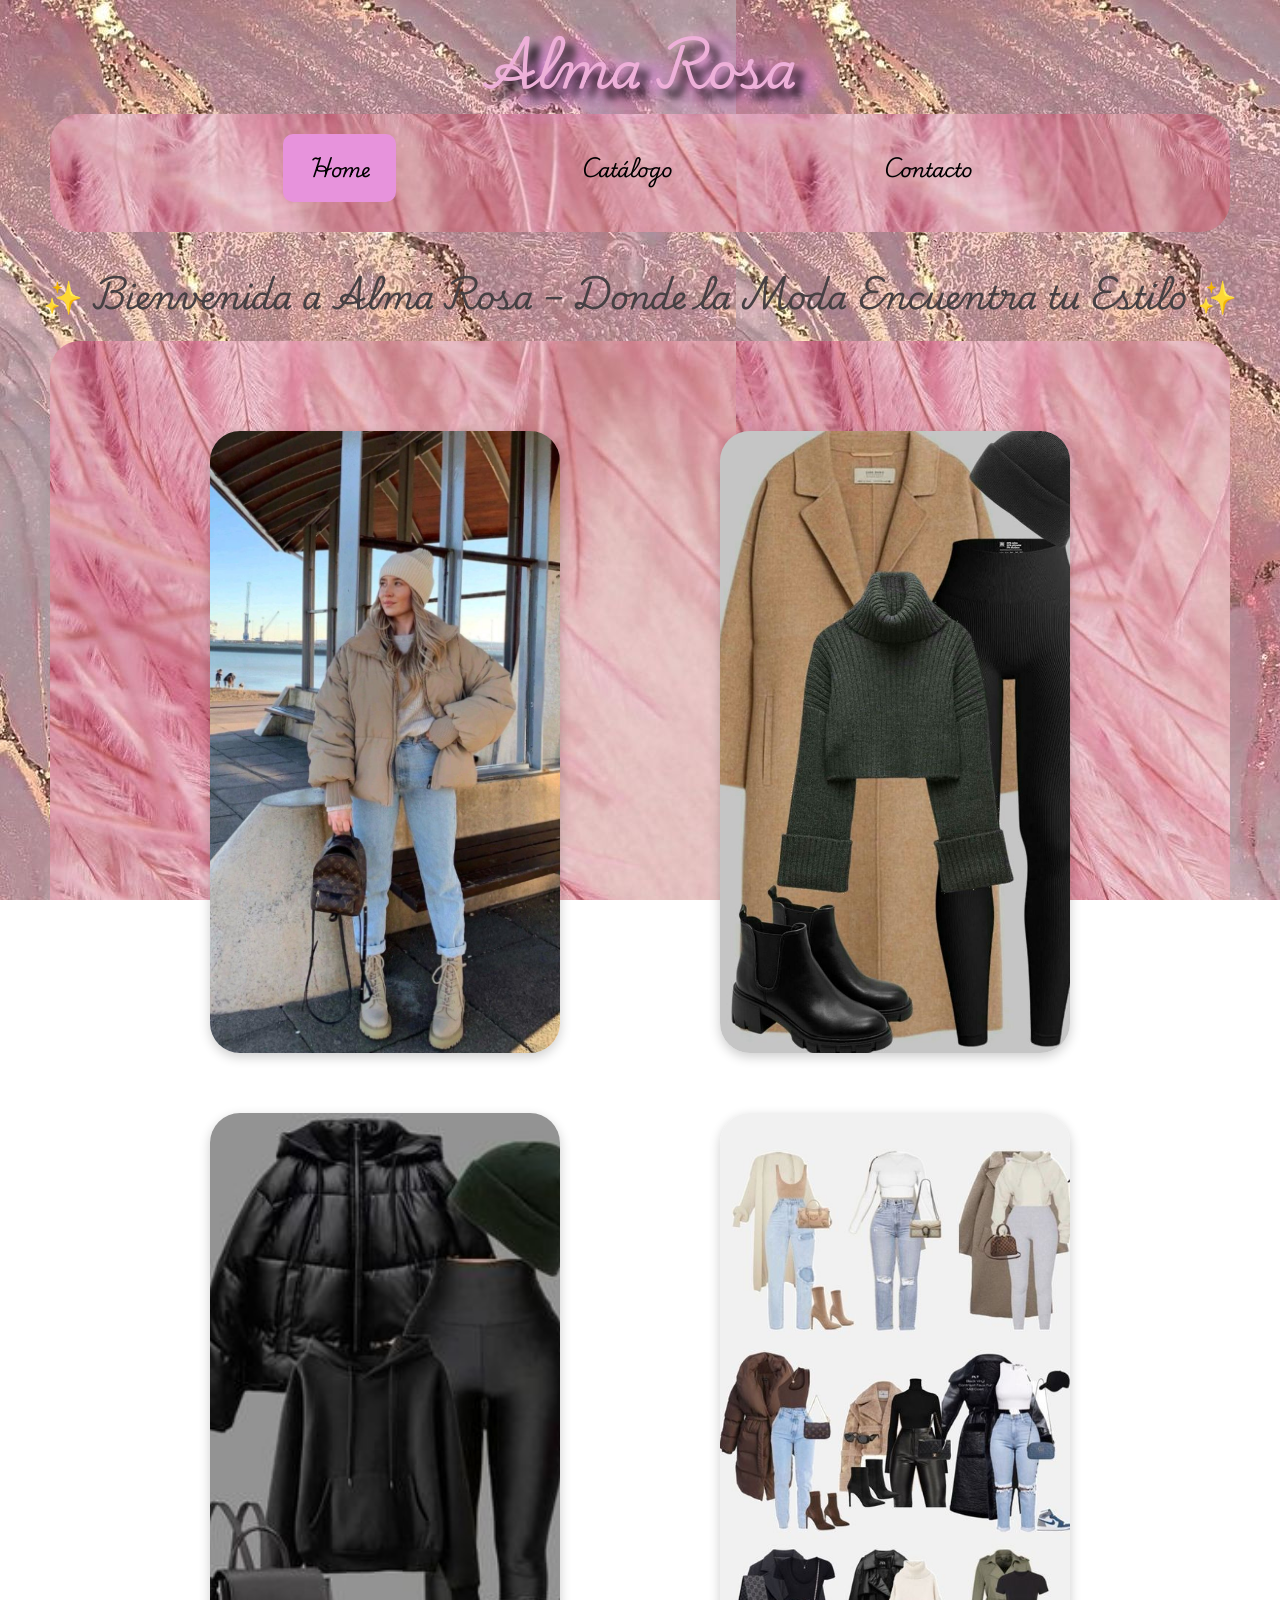
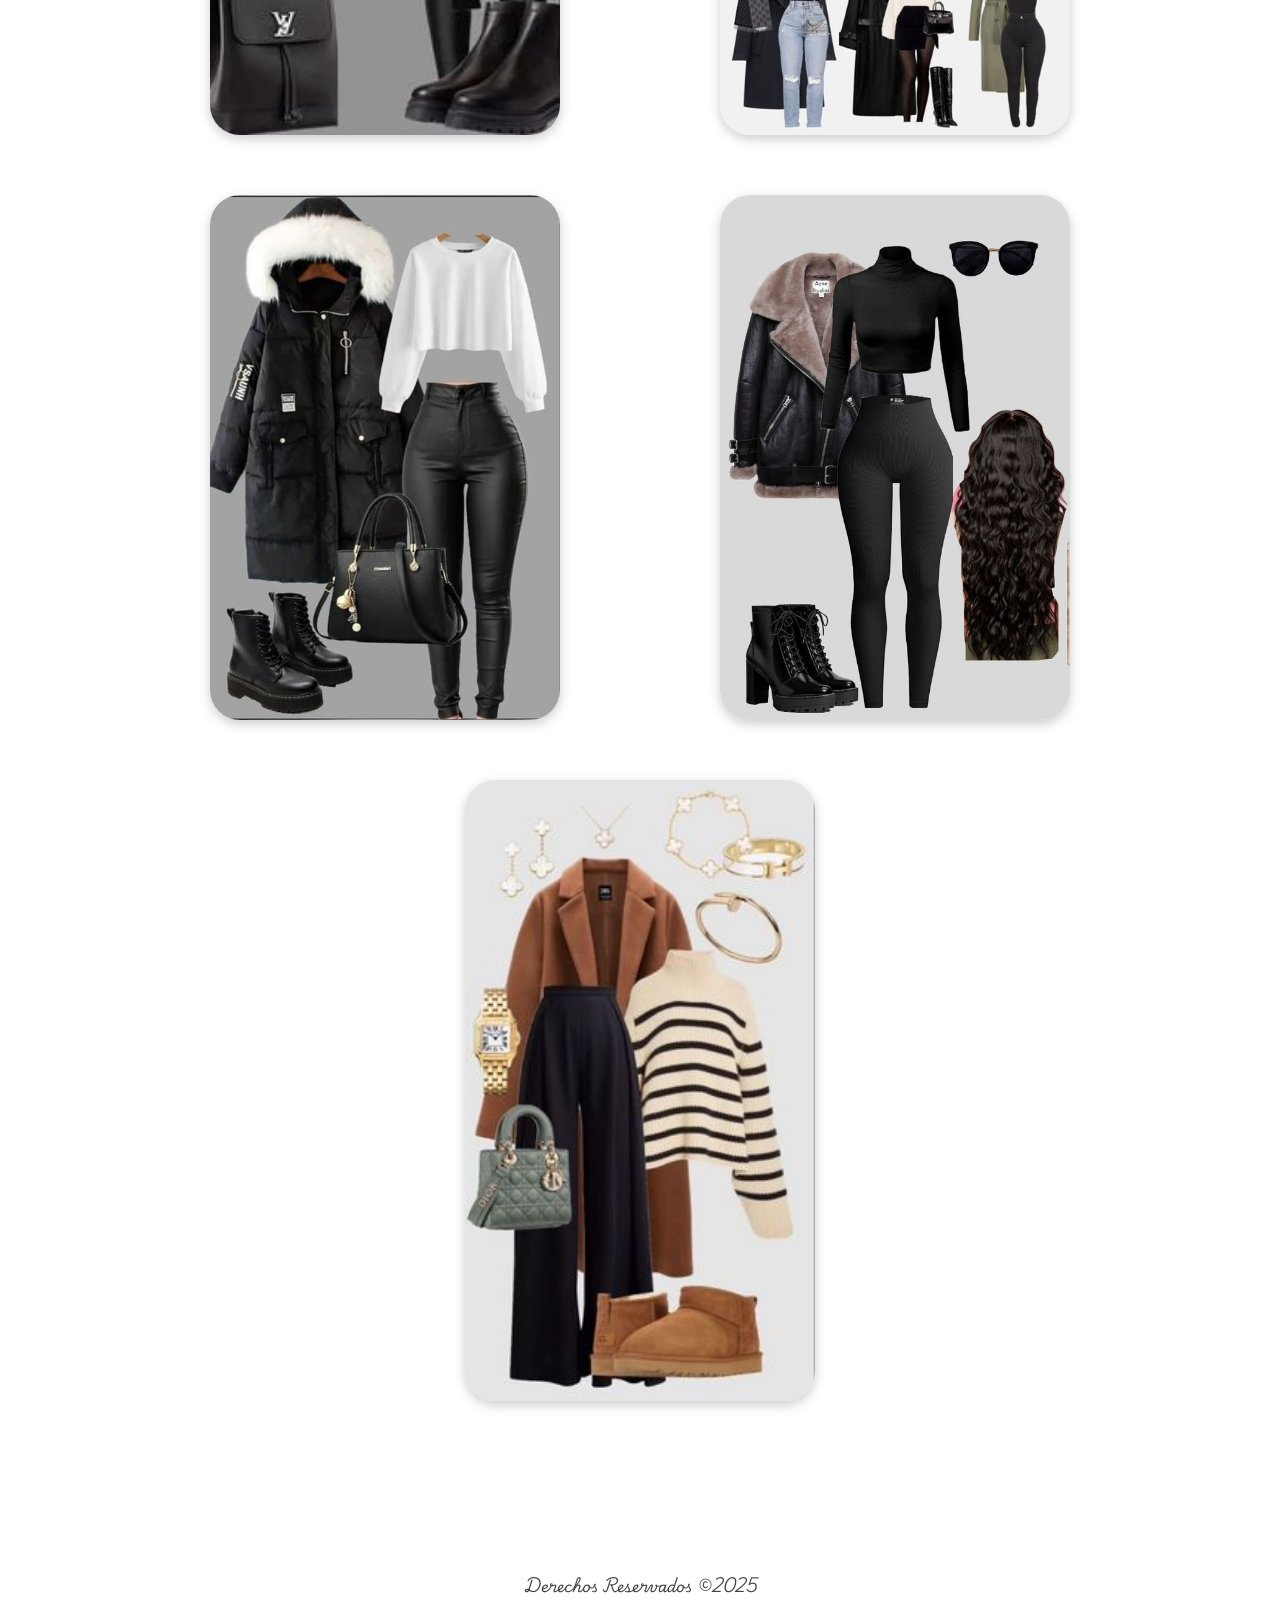
<file: index.html>
<!DOCTYPE html>
<html lang="en">

<head>
    <meta charset="UTF-8">
    <meta name="viewport" content="width=device-width, initial-scale=1.0">
    <title>Alma Rosa</title>
    <link rel="shortcut icon" href="./rosa.ico.png" type="image/x-icon">
    <link rel="stylesheet" href="style.css">
    <link rel="preconnect" href="https://fonts.googleapis.com">
    <link rel="preconnect" href="https://fonts.gstatic.com" crossorigin>
    <link href="https://fonts.googleapis.com/css2?family=Playwrite+IN:wght@100..400&display=swap" rel="stylesheet">
</head>

<body class="page-index">
    <h1>Alma Rosa</h1>
    <header>
        <nav>
            <ul>
                <li><a class="active" href="index.html">Home</a></li>
                <li><a href="ropa.html">Catálogo</a></li>
                <li><a href="contacto.html">Contacto</a></li>
            </ul>
        </nav>
    </header>

    <h2 style="margin: 15px;">✨ Bienvenida a Alma Rosa – Donde la Moda Encuentra tu Estilo ✨</h2>
    <hr>

    <div class="container">
        <ol class="galery">
            <li><img class="item" src="./assets/img/modelo.jpg" alt="Moda"></li>
            <li><img class="item" src="./assets/img/ropa.jpg" alt=""></li>
            <li><img class="item" src="./assets/img/ropa1.jpg" alt=""></li>
            <li><img class="item" src="./assets/img/ropa3.jpg" alt=""></li>
            <li><img class="item" src="./assets/img/ropa4.jpg" alt=""></li>
            <li><img class="item" src="./assets/img/ropa5.jpg" alt=""></li>
            <li><img class="item" src="./assets/img/ropa2.jpg" alt=""></li>
        </ol>
    </div>

    <footer>Derechos Reservados &copy;2025</footer>
</body>

</html>
</file>
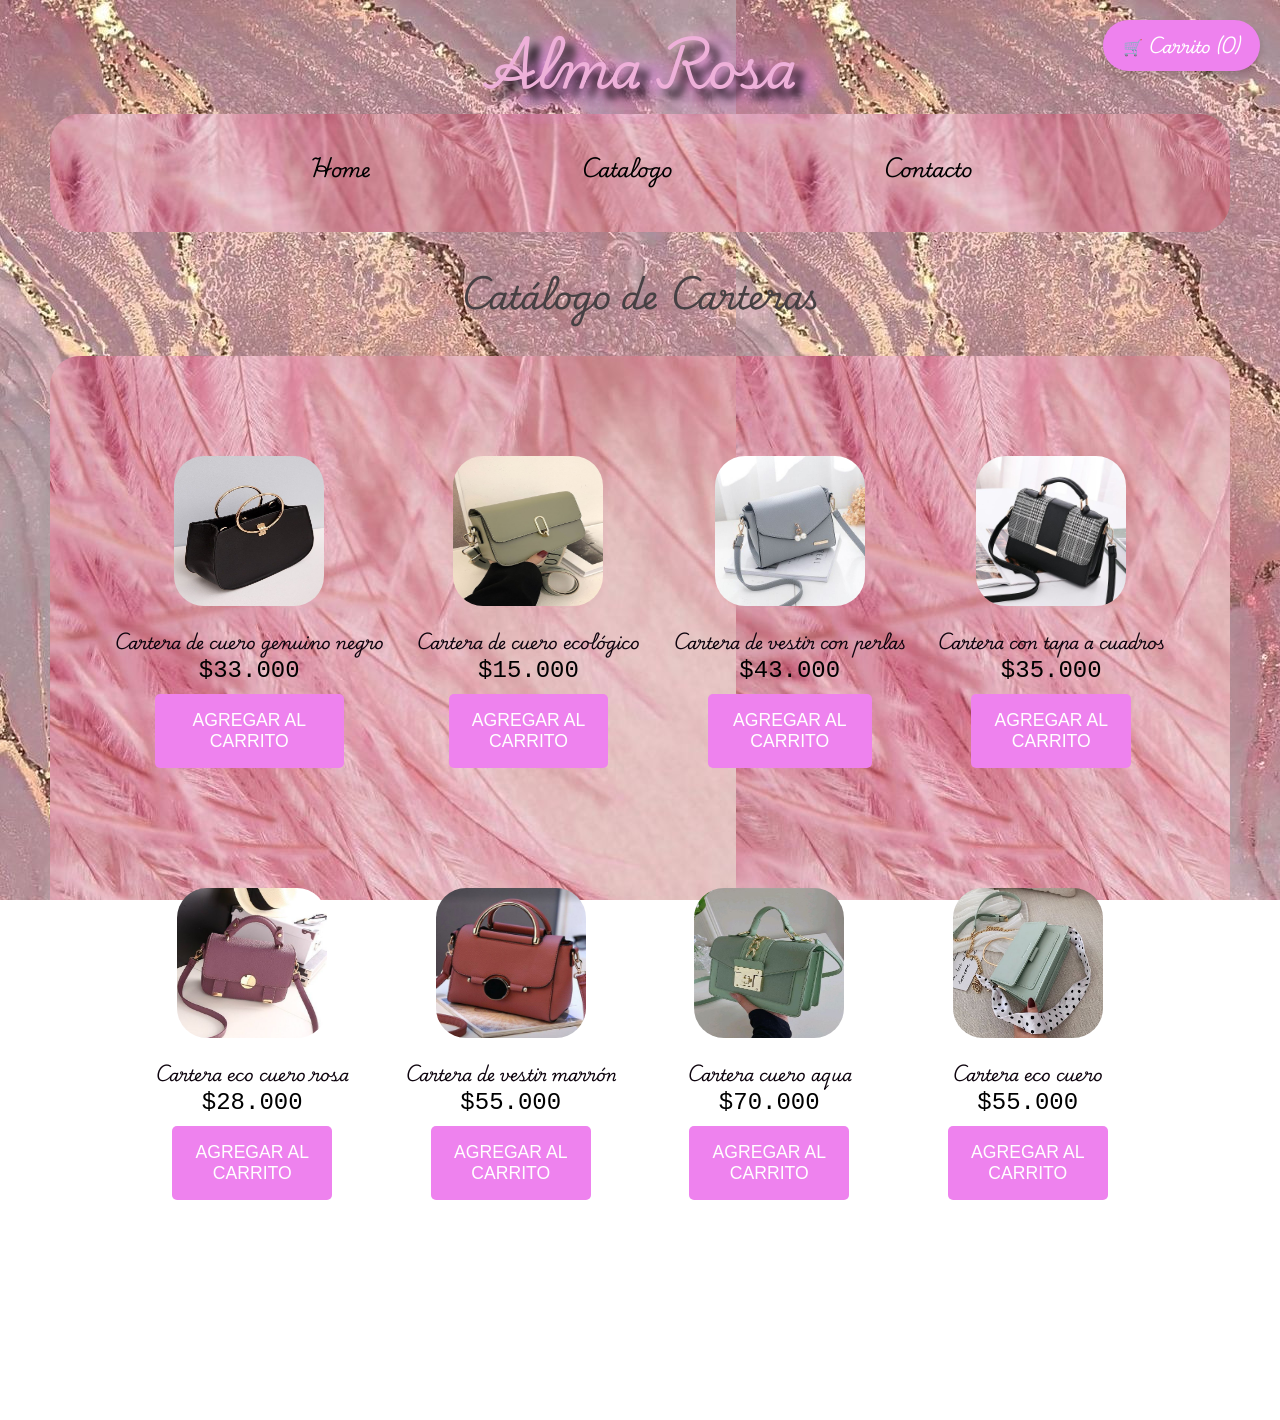
<file: catalogocarteras.html>
<!DOCTYPE html>
<html lang="es">

<head>
    <meta charset="UTF-8">
    <meta name="viewport" content="width=device-width, initial-scale=1.0">
    <title>Catálogo Carteras</title>
    <link rel="stylesheet" href="style.css">
    <link rel="shortcut icon" href="./rosa.ico.png" type="image/x-icon">
    <link rel="preconnect" href="https://fonts.googleapis.com">
    <link rel="preconnect" href="https://fonts.gstatic.com" crossorigin>
    <link href="https://fonts.googleapis.com/css2?family=Playwrite+IN:wght@100..400&display=swap" rel="stylesheet">
</head>

<body class="page-carteras">

    <!-- Botón flotante para abrir el carrito -->
    <button id="verCarrito" style="position: fixed; top: 20px; right: 20px; z-index: 999;">
        🛒 Carrito (<span id="cart-count">0</span>)
    </button>

    <!-- Contenedor del carrito -->
    <div id="carrito"
        style="display: none; position: fixed; top: 70px; right: 20px; background: #fff; border: 1px solid #ccc; padding: 10px; width: 300px; z-index: 999;">
        <h3>Carrito de Compras</h3>
        <ul id="lista-carrito"></ul>
        <p>Total: $<span id="total">0</span></p>
        <button id="vaciarCarrito">Vaciar Carrito</button>

        <!-- Opciones de pago -->
        <div id="opciones-pago" style="margin-top: 15px;">
            <h4>Seleccionar método de pago:</h4>
            <label>
                <input type="radio" name="metodo-pago" value="transferencia" checked>
                Transferencia bancaria
            </label><br>
            <label>
                <input type="radio" name="metodo-pago" value="tarjeta">
                Tarjeta de crédito/débito
            </label><br><br>
            <button onclick="confirmarCompra()">Confirmar Compra</button>
        </div>
        <button id="cerrarCarrito">Cerrar</button>
    </div>
<h1 class="titulo">Alma Rosa</h1>
    <header>
        <nav>
            <ul>
               <li><a href="./index.html">Home</a></li>
                <li><a href="./ropa.html">Catalogo</a></li>
                <li><a href="./contacto.html">Contacto</a></li>
            </ul>
        </nav>
    </header>

    <h2>Catálogo de Carteras</h2>

    <div class="container">
        <div class="items">
            <div class="info">
                <img class="cartera" src="./assets/img/cartera1.jpg" alt="cartera 1">
                <p class="descripcion">Cartera de cuero genuino negro</p>
                <span class="precio">$33.000</span>
                <button>Agregar al Carrito</button>
            </div>
        </div>
        <div class="items">
            <div class="info">
                <img src="./assets/img/cartera2.jpg" alt="cartera 2">
                <p class="descripcion">Cartera de cuero ecológico</p>
                <span class="precio">$15.000</span>
                <button>Agregar al Carrito</button>
            </div>
        </div>
        <div class="items">
            <div class="info">
                <img src="./assets/img/cartera3.jpg" alt="cartera 3">
                <p class="descripcion">Cartera de vestir con perlas</p>
                <span class="precio">$43.000</span>
                <button>Agregar al Carrito</button>
            </div>
        </div>
        <div class="items">
            <div class="info">
                <img src="./assets/img/cartera4.jpg" alt="cartera 4">
                <p class="descripcion">Cartera con tapa a cuadros</p>
                <span class="precio">$35.000</span>
                <button>Agregar al Carrito</button>
            </div>
        </div>
        <div class="items">
            <div class="info">
                <img src="./assets/img/cartera5.jpg" alt="cartera 5">
                <p class="descripcion">Cartera eco cuero rosa</p>
                <span class="precio">$28.000</span>
                <button>Agregar al Carrito</button>
            </div>
        </div>
        <div class="items">
            <div class="info">
                <img src="./assets/img/cartera6.jpg" alt="cartera 6">
                <p class="descripcion">Cartera de vestir marrón</p>
                <span class="precio">$55.000</span>
                <button>Agregar al Carrito</button>
            </div>
        </div>
        <div class="items">
            <div class="info">
                <img src="./assets/img/cartera7.jpg" alt="cartera 7">
                <p class="descripcion">Cartera cuero aqua</p>
                <span class="precio">$70.000</span>
                <button>Agregar al Carrito</button>
            </div>
        </div>
        <div class="items">
            <div class="info">
                <img src="./assets/img/cartera8.jpg" alt="cartera 8">
                <p class="descripcion">Cartera eco cuero</p>
                <span class="precio">$55.000</span>
                <button>Agregar al Carrito</button>
            </div>
        </div>
    </div>

    <script src="./carrito.js"></script>
</body>

</html>
</file>
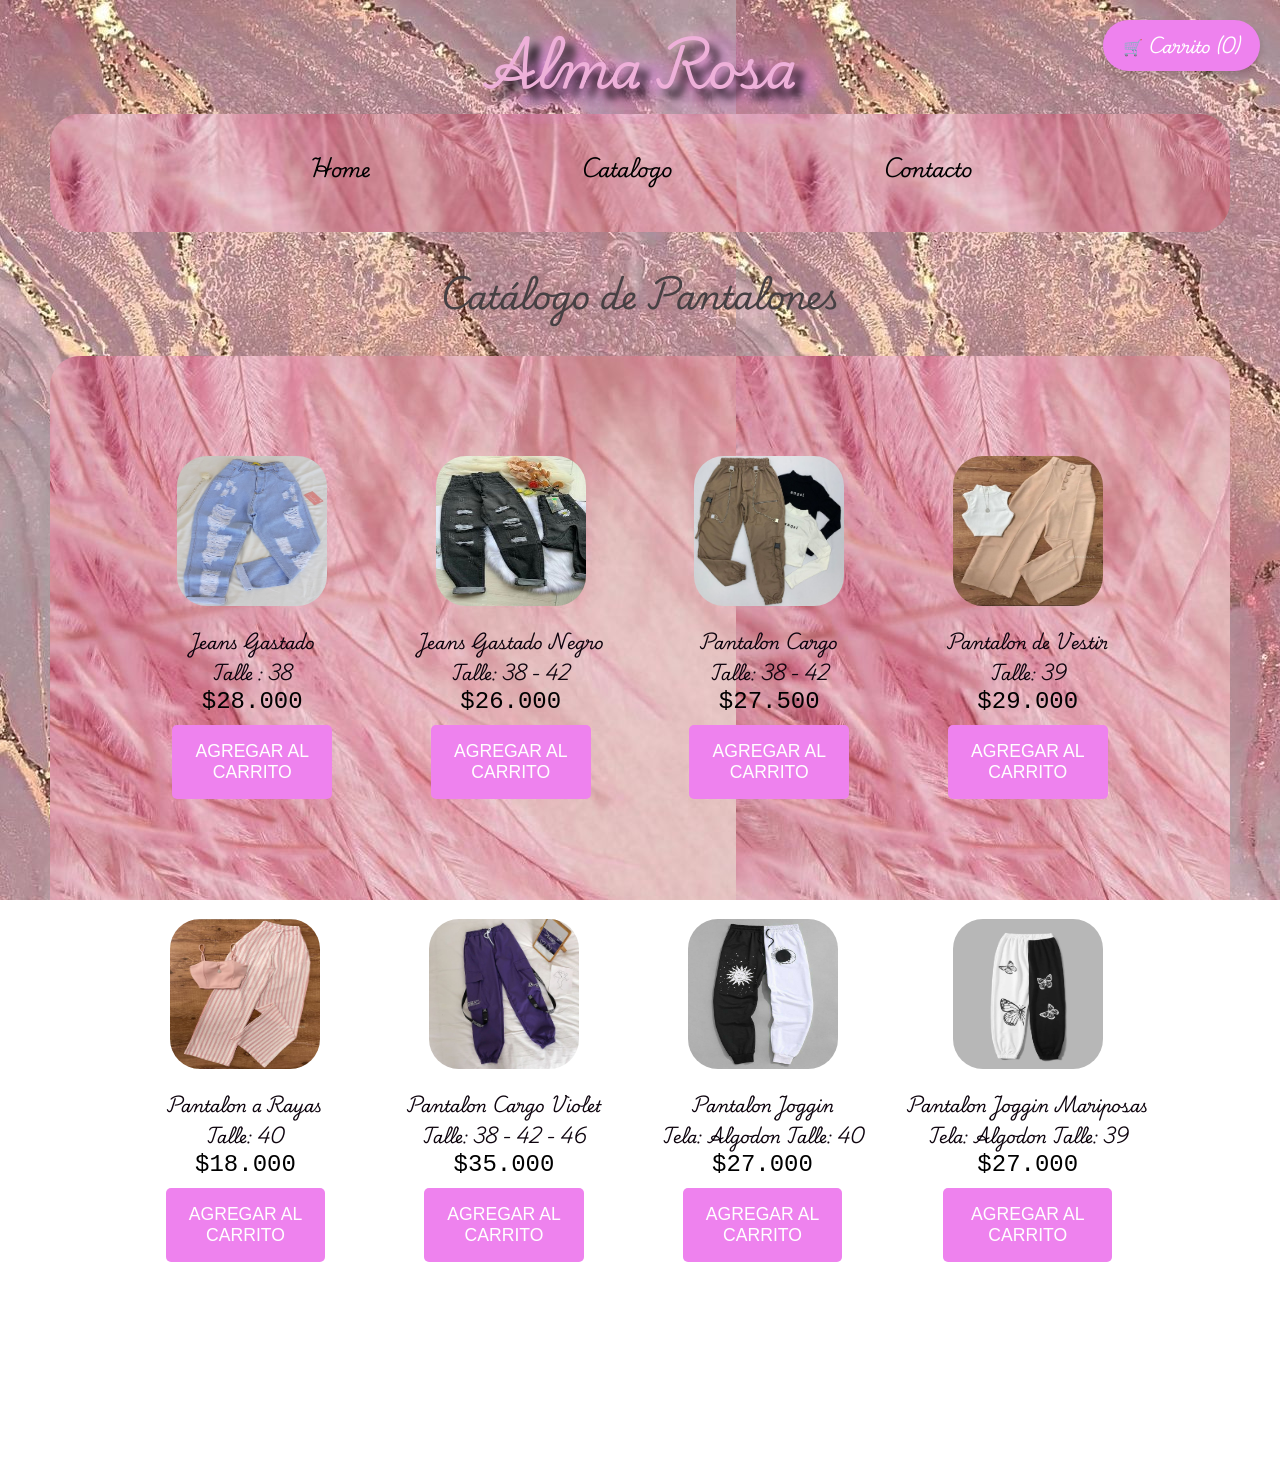
<file: catalogopantalones.html>
<!DOCTYPE html>
<html lang="es">

<head>
    <meta charset="UTF-8">
    <meta name="viewport" content="width=device-width, initial-scale=1.0">
    <title>Catalogo Pantalones</title>
    <link rel="stylesheet" href="./style.css">
    <link rel="shortcut icon" href="./rosa.ico.png" type="image/x-icon">
    <link rel="preconnect" href="https://fonts.googleapis.com">
    <link rel="preconnect" href="https://fonts.gstatic.com" crossorigin>
    <link href="https://fonts.googleapis.com/css2?family=Playwrite+IN:wght@100..400&display=swap" rel="stylesheet">
</head>

<body class="page-pantalones">

    <!-- Botón flotante para abrir el carrito -->
    <button id="verCarrito" style="position: fixed; top: 20px; right: 20px; z-index: 999;">
        🛒 Carrito (<span id="cart-count">0</span>)
    </button>

    <!-- Contenedor del carrito -->
    <div id="carrito"
        style="display: none; position: fixed; top: 70px; right: 20px; background: #fff; border: 1px solid #ccc; padding: 10px; width: 300px; z-index: 999;">
        <h3>Carrito de Compras</h3>
        <ul id="lista-carrito"></ul>
        <p>Total: $<span id="total">0</span></p>
        <button id="vaciarCarrito">Vaciar Carrito</button>
        <!-- Opciones de pago -->
        <div id="opciones-pago" style="margin-top: 15px;">
            <h4>Seleccionar método de pago:</h4>
            <label>
                <input type="radio" name="metodo-pago" value="Transferencia" checked>
                Transferencia bancaria
            </label><br>
            <label>
                <input type="radio" name="metodo-pago" value="Tarjeta">
                Tarjeta de crédito/débito
            </label><br><br>
            <button onclick="confirmarCompra()">Confirmar Compra</button>
        </div>
        <button id="cerrarCarrito">Cerrar</button>
    </div>
<h1 class="titulo">Alma Rosa</h1>
    <header>
        <nav>
            <ul>
               <li><a href="./index.html">Home</a></li>
                <li><a href="./ropa.html">Catalogo</a></li>
                <li><a href="./contacto.html">Contacto</a></li>
            </ul>
        </nav>
    </header>

    <h2>Catálogo de Pantalones</h2>

    <div class="container">

        <div class="items">
            <div class="info"><img src="./assets/img/pantalon1.jpg">
                <p class="descripcion">Jeans Gastado</p>
                <p>Talle : 38</p>
                <span class="precio">$28.000</span>
                <button>Agregar al Carrito</button>
            </div>
        </div>

        <div class="items">
            <div class="info"><img src="./assets/img/pantalon2.jpg">
                <p class="descripcion">Jeans Gastado Negro</p>
                <p>Talle: 38 - 42</p>
                <span class="precio">$26.000</span>
                <button>Agregar al Carrito</button>
            </div>
        </div>

        <div class="items">
            <div class="info"><img src="./assets/img/pantalon3.jpg">
                <p class="descripcion">Pantalon Cargo</p>
                <p>Talle: 38 - 42</p>
                <span class="precio">$27.500</span>
                <button>Agregar al Carrito</button>
            </div>
        </div>

        <div class="items">
            <div class="info"><img src="./assets/img/pantalon4.jpg">
                <p class="descripcion">Pantalon de Vestir</p>
                <p>Talle: 39</p>
                <span class="precio">$29.000</span>
                <button>Agregar al Carrito</button>
            </div>
        </div>

        <div class="items">
            <div class="info"><img src="./assets/img/pantalon5.jpg">
                <p class="descripcion">Pantalon a Rayas</p>
                <p>Talle: 40</p>
                <span class="precio">$18.000</span>
                <button>Agregar al Carrito</button>
            </div>
        </div>

        <div class="items">
            <div class="info"><img src="./assets/img/pantalon6.jpg">
                <p class="descripcion">Pantalon Cargo Violet</p>
                <p>Talle: 38 - 42 - 46</p>
                <span class="precio">$35.000</span>
                <button>Agregar al Carrito</button>
            </div>
        </div>

        <div class="items">
            <div class="info"><img src="./assets/img/pantalon7.jpg">
                <p class="descripcion">Pantalon Joggin</p>
                <p>Tela: Algodon Talle: 40</p>
                <span class="precio">$27.000</span>
                <button>Agregar al Carrito</button>
            </div>
        </div>

        <div class="items">
            <div class="info"><img src="./assets/img/pantalon8.jpg">
                <p class="descripcion">Pantalon Joggin Mariposas</p>
                <p>Tela: Algodon Talle: 39</p>
                <span class="precio">$27.000</span>
                <button>Agregar al Carrito</button>
            </div>
        </div>

    </div>

    <script src="./carrito.js"></script>

</body>
</html>
</file>
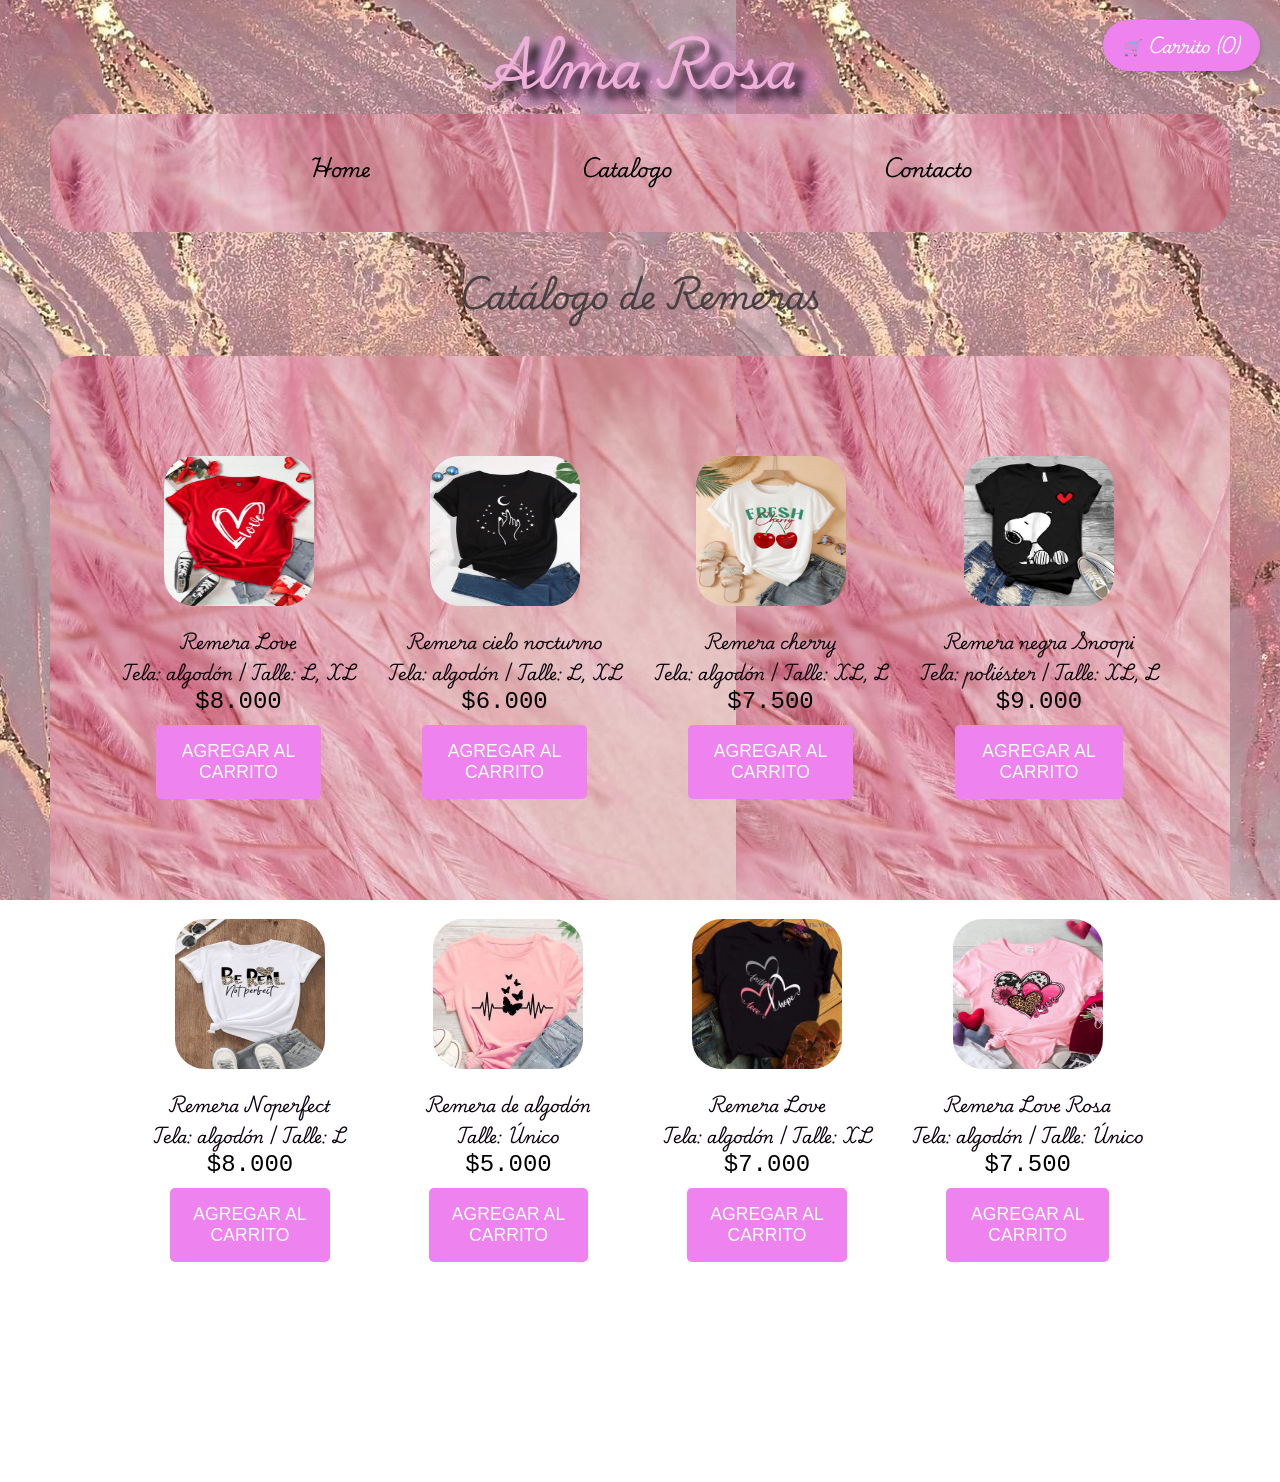
<file: catalogoremeras.html>
<!DOCTYPE html>
<html lang="es">

<head>
    <meta charset="UTF-8">
    <meta name="viewport" content="width=device-width, initial-scale=1.0">
    <title>Catálogo Remeras</title>
    <link rel="stylesheet" href="style.css">
    <link rel="shortcut icon" href="./rosa.ico.png" type="image/x-icon">
    <link rel="preconnect" href="https://fonts.googleapis.com">
    <link rel="preconnect" href="https://fonts.gstatic.com" crossorigin>
    <link href="https://fonts.googleapis.com/css2?family=Playwrite+IN:wght@100..400&display=swap" rel="stylesheet">
</head>

<body class="page-remeras">
    <!-- Botón flotante para abrir el carrito -->
    <button id="verCarrito" style="position: fixed; top: 20px; right: 20px; z-index: 999;">
        🛒 Carrito (<span id="cart-count">0</span>)
    </button>

    <!-- Contenedor del carrito -->
    <div id="carrito"
        style="display: none; position: fixed; top: 70px; right: 20px; background: #fff; border: 1px solid #ccc; padding: 10px; width: 300px; z-index: 999;">
        <h3>Carrito de compras</h3>
        <ul id="lista-carrito"></ul>
        <p>Total: $<span id="total">0</span></p>
        <button id="vaciarCarrito">Vaciar carrito</button>
        <div id="opciones-pago" style="margin-top: 15px;">
            <h4>Seleccionar método de pago:</h4>
            <label>
                <input type="radio" name="metodo-pago" value="transferencia" checked>
                Transferencia bancaria
            </label><br>
            <label>
                <input type="radio" name="metodo-pago" value="tarjeta">
                Tarjeta de crédito/débito
            </label><br><br>
            <button onclick="confirmarCompra()">Confirmar compra</button>
        </div>
        <button id="cerrarCarrito">Cerrar</button>
    </div>

    <h1 class="titulo">Alma Rosa</h1>
    <header>
        <nav>
            <ul>
               <li><a href="./index.html">Home</a></li>
                <li><a href="./ropa.html">Catalogo</a></li>
                <li><a href="./contacto.html">Contacto</a></li>
            </ul>
        </nav>
    </header>

    <h2>Catálogo de Remeras</h2>


    <div class="container">

        <div class="items">
            <div class="info"><img src="./assets/img/remera1.jpg">
                <p class="descripcion">Remera Love</p>
                <p>Tela: algodón | Talle: L, XL</p>
                <span class="precio">$8.000</span>
                <button>Agregar al carrito</button>
            </div>
        </div>

        <div class="items">
            <div class="info"><img src="./assets/img/remera2.jpg">
                <p class="descripcion">Remera cielo nocturno</p>
                <p>Tela: algodón | Talle: L, XL</p>
                <span class="precio">$6.000</span>
                <button>Agregar al carrito</button>
            </div>
        </div>

        <div class="items">
            <div class="info"><img src="./assets/img/remera3.jpg">
                <p class="descripcion">Remera cherry</p>
                <p>Tela: algodón | Talle: XL, L</p>
                <span class="precio">$7.500</span>
                <button>Agregar al carrito</button>
            </div>
        </div>

        <div class="items">
            <div class="info"><img src="./assets/img/remera5.jpg">
                <p class="descripcion">Remera negra Snoopi</p>
                <p>Tela: poliéster | Talle: XL, L</p>
                <span class="precio">$9.000</span>
                <button>Agregar al carrito</button>
            </div>
        </div>

        <div class="items">
            <div class="info"><img src="./assets/img/remera6.jpg">
                <p class="descripcion">Remera Noperfect</p>
                <p>Tela: algodón | Talle: L</p>
                <span class="precio">$8.000</span>
                <button>Agregar al carrito</button>
            </div>
        </div>

        <div class="items">
            <div class="info"><img src="./assets/img/remera7.jpg">
                <p class="descripcion">Remera de algodón</p>
                <p>Talle: Único</p>
                <span class="precio">$5.000</span>
                <button>Agregar al carrito</button>
            </div>
        </div>

        <div class="items">
            <div class="info"><img src="./assets/img/remera8.jpg">
                <p class="descripcion">Remera Love</p>
                <p>Tela: algodón | Talle: XL</p>
                <span class="precio">$7.000</span>
                <button>Agregar al carrito</button>
            </div>
        </div>

        <div class="items">
            <div class="info"><img src="./assets/img/remera4.jpg">
                <p class="descripcion">Remera Love Rosa</p>
                <p>Tela: algodón | Talle: Único</p>
                <span class="precio">$7.500</span>
                <button>Agregar al carrito</button>
            </div>
        </div>

    </div>

    <script src="./carrito.js"></script>
</body>

</html>
</file>
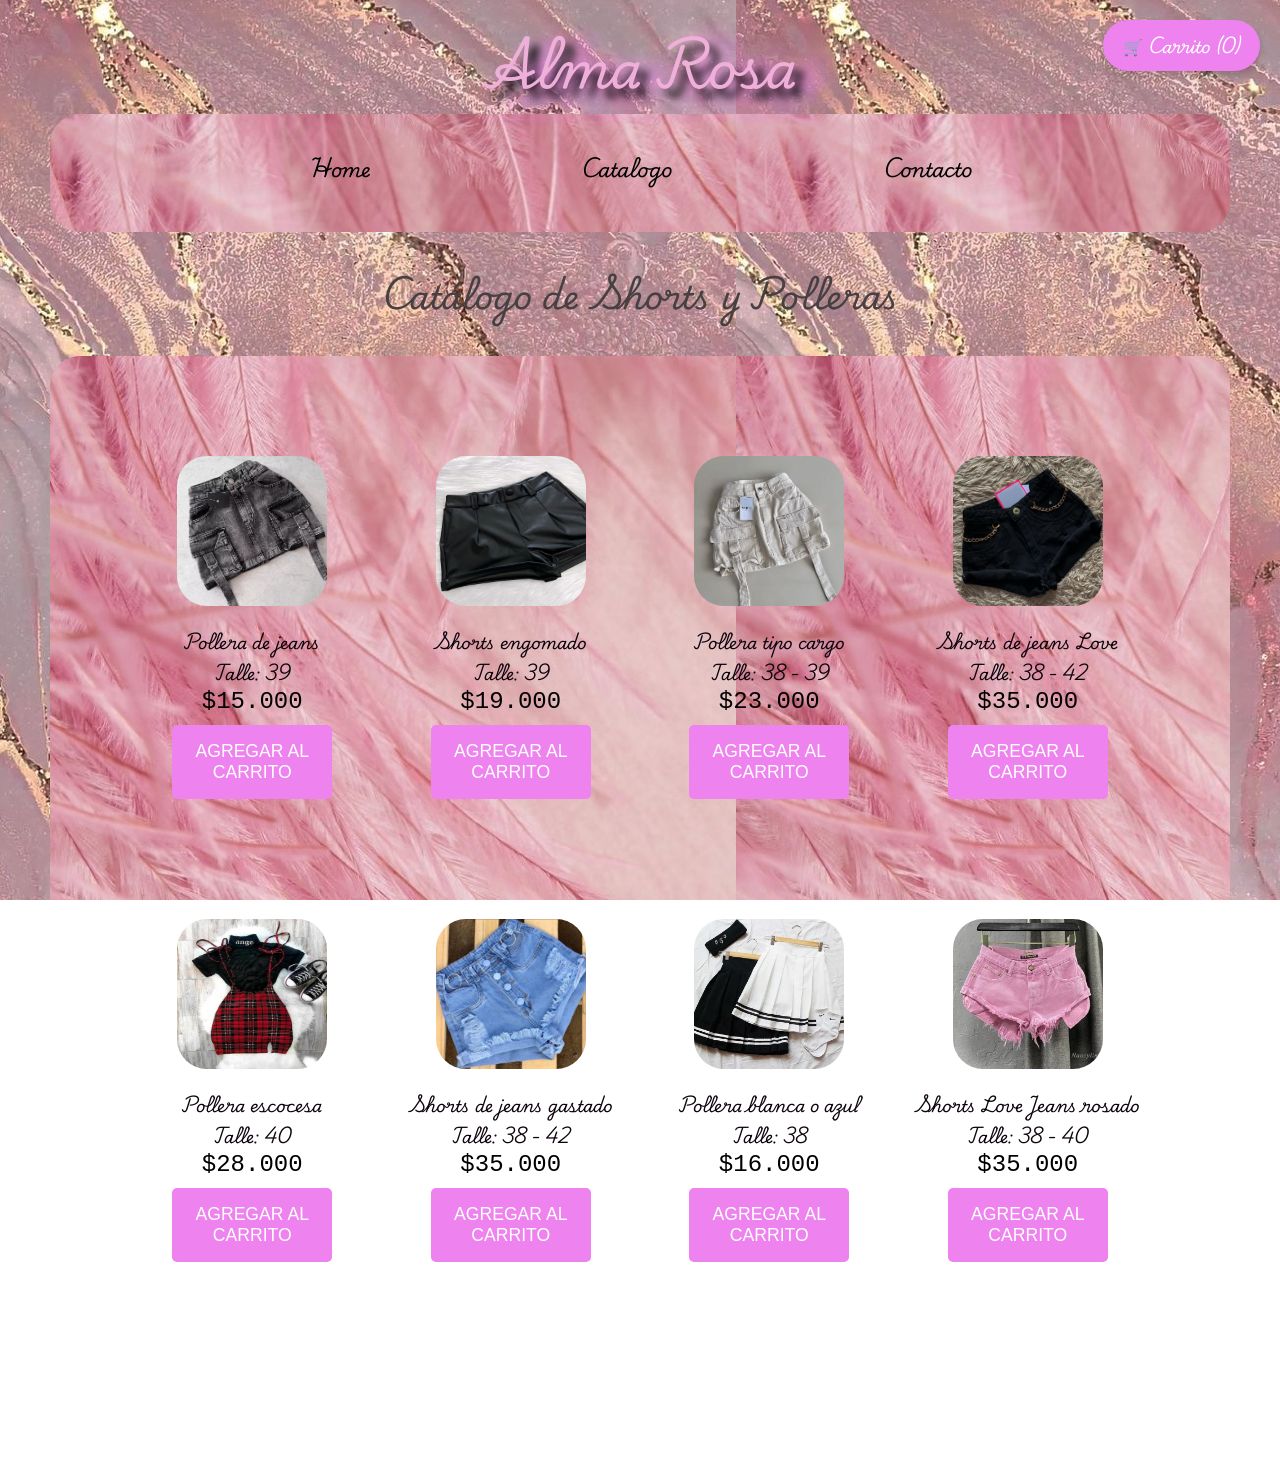
<file: catalogoshortsypolleras.html>
<!DOCTYPE html>
<html lang="es">

<head>
    <meta charset="UTF-8">
    <meta name="viewport" content="width=device-width, initial-scale=1.0">
    <title>Shorts y Polleras</title>
    <link rel="stylesheet" href="style.css">
    <link rel="shortcut icon" href="./rosa.ico.png" type="image/x-icon">
    <link rel="preconnect" href="https://fonts.googleapis.com">
    <link rel="preconnect" href="https://fonts.gstatic.com" crossorigin>
    <link href="https://fonts.googleapis.com/css2?family=Playwrite+IN:wght@100..400&display=swap" rel="stylesheet">
</head>

<body class="page-zapatos">

    <!-- Botón flotante para abrir el carrito -->
    <button id="verCarrito" style="position: fixed; top: 20px; right: 20px; z-index: 999;">
        🛒 Carrito (<span id="cart-count">0</span>)
    </button>

    <!-- Contenedor del carrito -->
    <div id="carrito"
        style="display: none; position: fixed; top: 70px; right: 20px; background: #fff; border: 1px solid #ccc; padding: 10px; width: 300px; z-index: 999;">
        <h3>Carrito de compras</h3>
        <ul id="lista-carrito"></ul>
        <p>Total: $<span id="total">0</span></p>
        <button id="vaciarCarrito">Vaciar carrito</button>
        <!-- Opciones de pago -->
        <div id="opciones-pago" style="margin-top: 15px;">
            <h4>Seleccionar método de pago:</h4>
            <label>
                <input type="radio" name="metodo-pago" value="transferencia" checked>
                Transferencia bancaria
            </label><br>
            <label>
                <input type="radio" name="metodo-pago" value="tarjeta">
                Tarjeta de crédito/débito
            </label><br><br>
            <button onclick="confirmarCompra()">Confirmar compra</button>
        </div>
        <button id="cerrarCarrito">Cerrar</button>
    </div>

    <h1 class="titulo">Alma Rosa</h1>
    <header>
        <nav>
            <ul>
               <li><a href="./index.html">Home</a></li>
                <li><a href="./ropa.html">Catalogo</a></li>
                <li><a href="./contacto.html">Contacto</a></li>
            </ul>
        </nav>
    </header>

    <h2>Catálogo de Shorts y Polleras</h2>

    <div class="container">

        <div class="items">
            <div class="info"><img src="./assets/img/pollera1.jpg">
                <p class="descripcion">Pollera de jeans</p>
                <p>Talle: 39</p>
                <span class="precio">$15.000</span>
                <button>Agregar al carrito</button>
            </div>
        </div>

        <div class="items">
            <div class="info"><img src="./assets/img/short1.jpg">
                <p class="descripcion">Shorts engomado</p>
                <p>Talle: 39</p>
                <span class="precio">$19.000</span>
                <button>Agregar al carrito</button>
            </div>
        </div>

        <div class="items">
            <div class="info"><img src="./assets/img/pollera2.jpg">
                <p class="descripcion">Pollera tipo cargo</p>
                <p>Talle: 38 - 39</p>
                <span class="precio">$23.000</span>
                <button>Agregar al carrito</button>
            </div>
        </div>

        <div class="items">
            <div class="info"><img src="./assets/img/short2.jpg">
                <p class="descripcion">Shorts de jeans Love</p>
                <p>Talle: 38 - 42</p>
                <span class="precio">$35.000</span>
                <button>Agregar al carrito</button>
            </div>
        </div>

        <div class="items">
            <div class="info"><img src="./assets/img/pollera3.jpg">
                <p class="descripcion">Pollera escocesa</p>
                <p>Talle: 40</p>
                <span class="precio">$28.000</span>
                <button>Agregar al carrito</button>
            </div>
        </div>

        <div class="items">
            <div class="info"><img src="./assets/img/short3.jpg">
                <p class="descripcion">Shorts de jeans gastado</p>
                <p>Talle: 38 - 42</p>
                <span class="precio">$35.000</span>
                <button>Agregar al carrito</button>
            </div>
        </div>

        <div class="items">
            <div class="info"><img src="./assets/img/pollera4.jpg">
                <p class="descripcion">Pollera blanca o azul</p>
                <p>Talle: 38</p>
                <span class="precio">$16.000</span>
                <button>Agregar al carrito</button>
            </div>
        </div>

        <div class="items">
            <div class="info"><img src="./assets/img/short4.jpg">
                <p class="descripcion">Shorts Love Jeans rosado</p>
                <p>Talle: 38 - 40</p>
                <span class="precio">$35.000</span>
                <button>Agregar al carrito</button>
            </div>
        </div>

    </div>

    <!-- Código JavaScript -->
    <script src="./carrito.js"></script>

</body>

</html>
</file>
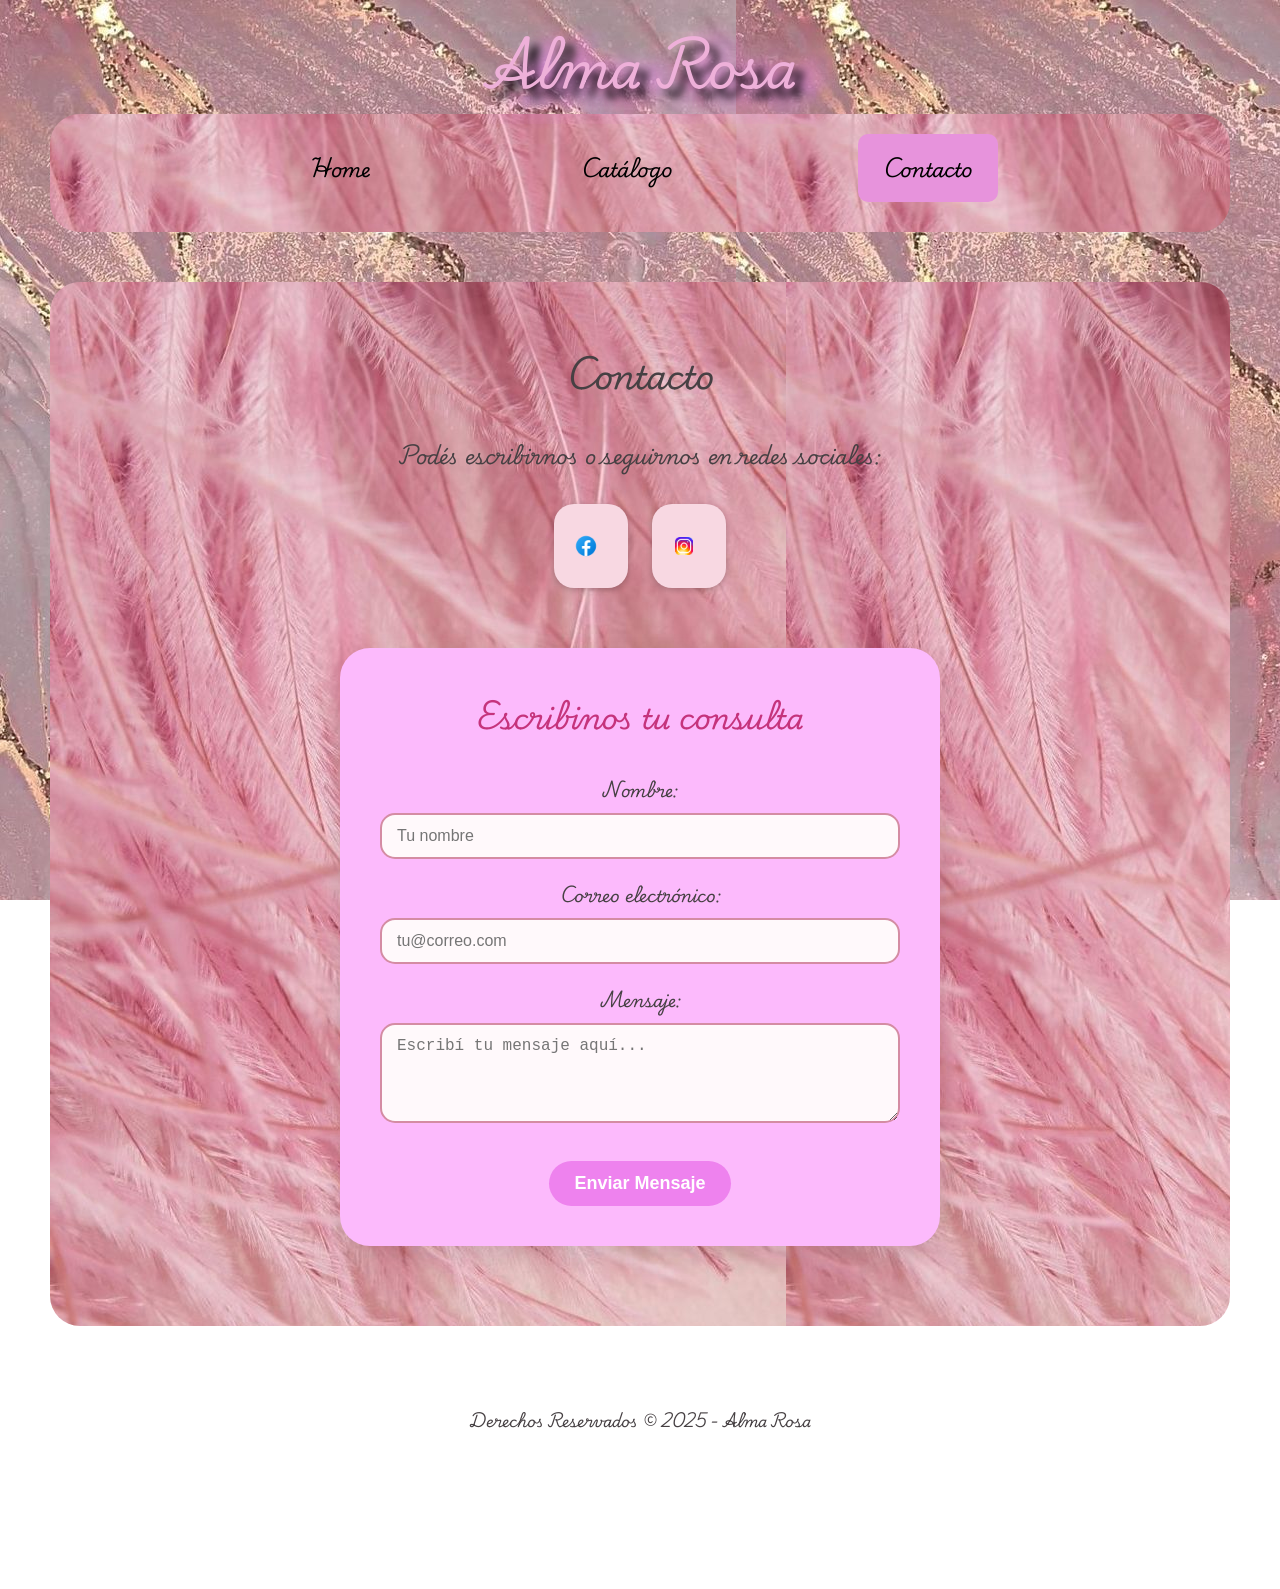
<file: contacto.html>
<!DOCTYPE html>
<html lang="es">

<head>
    <meta charset="UTF-8">
    <meta name="viewport" content="width=device-width, initial-scale=1.0">
    <title>Contacto - Alma Rosa</title>
    <link rel="shortcut icon" href="./rosa.ico.png" type="image/x-icon">
    <link rel="stylesheet" href="style.css">
    <link href="https://fonts.googleapis.com/css2?family=Playwrite+IN:wght@100..400&display=swap" rel="stylesheet">
</head>

<body class="page-contacto">
    <h1>Alma Rosa</h1>

    <header>
        <nav>
            <ul>
                <li><a href="./index.html">Home</a></li>
                <li><a href="./ropa.html">Catálogo</a></li>
                <li><a class="active" href="./contacto.html">Contacto</a></li>
            </ul>
        </nav>
    </header>

    <section class="contacto">
        <h2>Contacto</h2>
        <p>Podés escribirnos o seguirnos en redes sociales:</p>

        <div class="redes">
            <a href="https://www.facebook.com/tu-pagina" target="_blank">
                <img src="./assets/img/facebook.ico.png" alt="Facebook"> 
            </a>

            <a href="https://www.instagram.com/tu-pagina" target="_blank">
                <img src="./assets/img/instagra.ico.png" alt="Instagram">
            </a>  
        </div>

        <form class="formulario">
            <h3>Escribinos tu consulta</h3>

            <div class="campo">
                <label for="nombre">Nombre:</label>
                <input type="text" id="nombre" name="nombre" placeholder="Tu nombre" required>
            </div>

            <div class="campo">
                <label for="email">Correo electrónico:</label>
                <input type="email" id="email" name="email" placeholder="tu@correo.com" required>
            </div>

            <div class="campo">
                <label for="mensaje">Mensaje:</label>
                <textarea id="mensaje" name="mensaje" rows="4" placeholder="Escribí tu mensaje aquí..." required></textarea>
            </div>

            <div class="boton-contenedor">
                <button type="submit">Enviar Mensaje</button>
            </div>
        </form>
    </section>

    <footer>
        Derechos Reservados &copy; 2025 - Alma Rosa
    </footer>
</body>

</html>
</file>
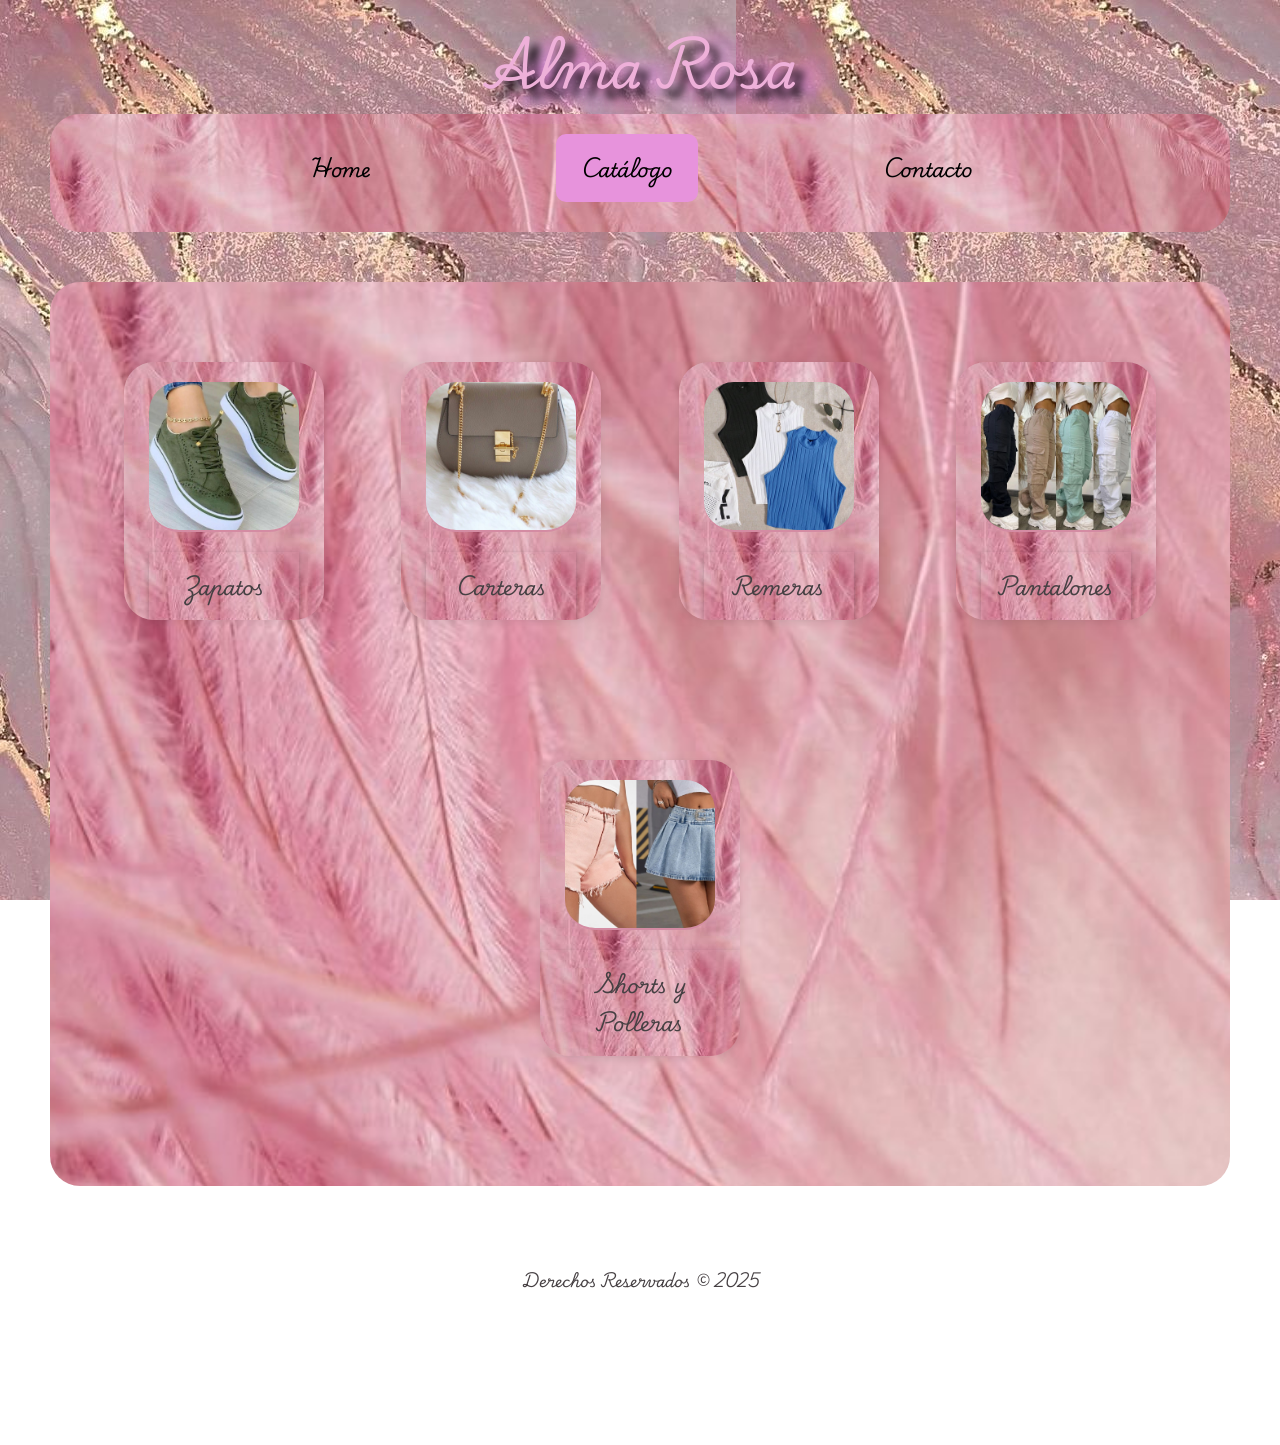
<file: ropa.html>
<!DOCTYPE html>
<html lang="es">

<head>
    <meta charset="UTF-8">
    <meta name="viewport" content="width=device-width, initial-scale=1.0">
    <link rel="shortcut icon" href="./rosa.ico.png" type="image/x-icon">  
    <title>Catálogo</title>
    <link rel="stylesheet" href="style.css">
    <link rel="preconnect" href="https://fonts.googleapis.com">
    <link rel="preconnect" href="https://fonts.gstatic.com" crossorigin>
    <link href="https://fonts.googleapis.com/css2?family=Playwrite+IN:wght@100..400&display=swap" rel="stylesheet">
</head>

<body class="page-ropa">

    <h1 class="titulo">Alma Rosa</h1>
    <header>
        <nav>
            <ul>
                <li><a href="./index.html">Home</a></li>
                <li><a class="active" href="./ropa.html">Catálogo</a></li>
                <li><a href="./contacto.html">Contacto</a></li>
            </ul>
        </nav>
    </header>
        
    <div class="Contenedor">
        <a href="./zapatos.html" class="grid">
            <div class="item1">
                <img src="./assets/img/catalogo zapatos.jpg" alt="Zapatos">
                <p>Zapatos</p>
            </div>
        </a>

        <a href="./catalogocarteras.html" class="grid">
            <div class="item1">
                <img src="./assets/img/catalogocarteras.jpg" alt="Carteras">
                <p>Carteras</p>
            </div>
        </a>

        <a href="./catalogoremeras.html" class="grid">
            <div class="item1">
                <img src="./assets/img/catalogoremeras.jpg" alt="Remeras">
                <p>Remeras</p>
            </div>
        </a>

        <a href="./catalogopantalones.html" class="grid">
            <div class="item1">
                <img src="./assets/img/catalogopantalones.jpg" alt="Pantalones">
                <p>Pantalones</p>
            </div>
        </a>

        <a href="./catalogoshortsypolleras.html" class="grid">
            <div class="item1">
                <img id="polleras" src="./assets/img/catalogocarteras1.jpg" alt="Shorts y Polleras">
                <p>Shorts y Polleras</p>
            </div>
        </a>
    </div>

    <footer class="piedepagina">Derechos Reservados &copy; 2025</footer>
</body>

</html>
</file>
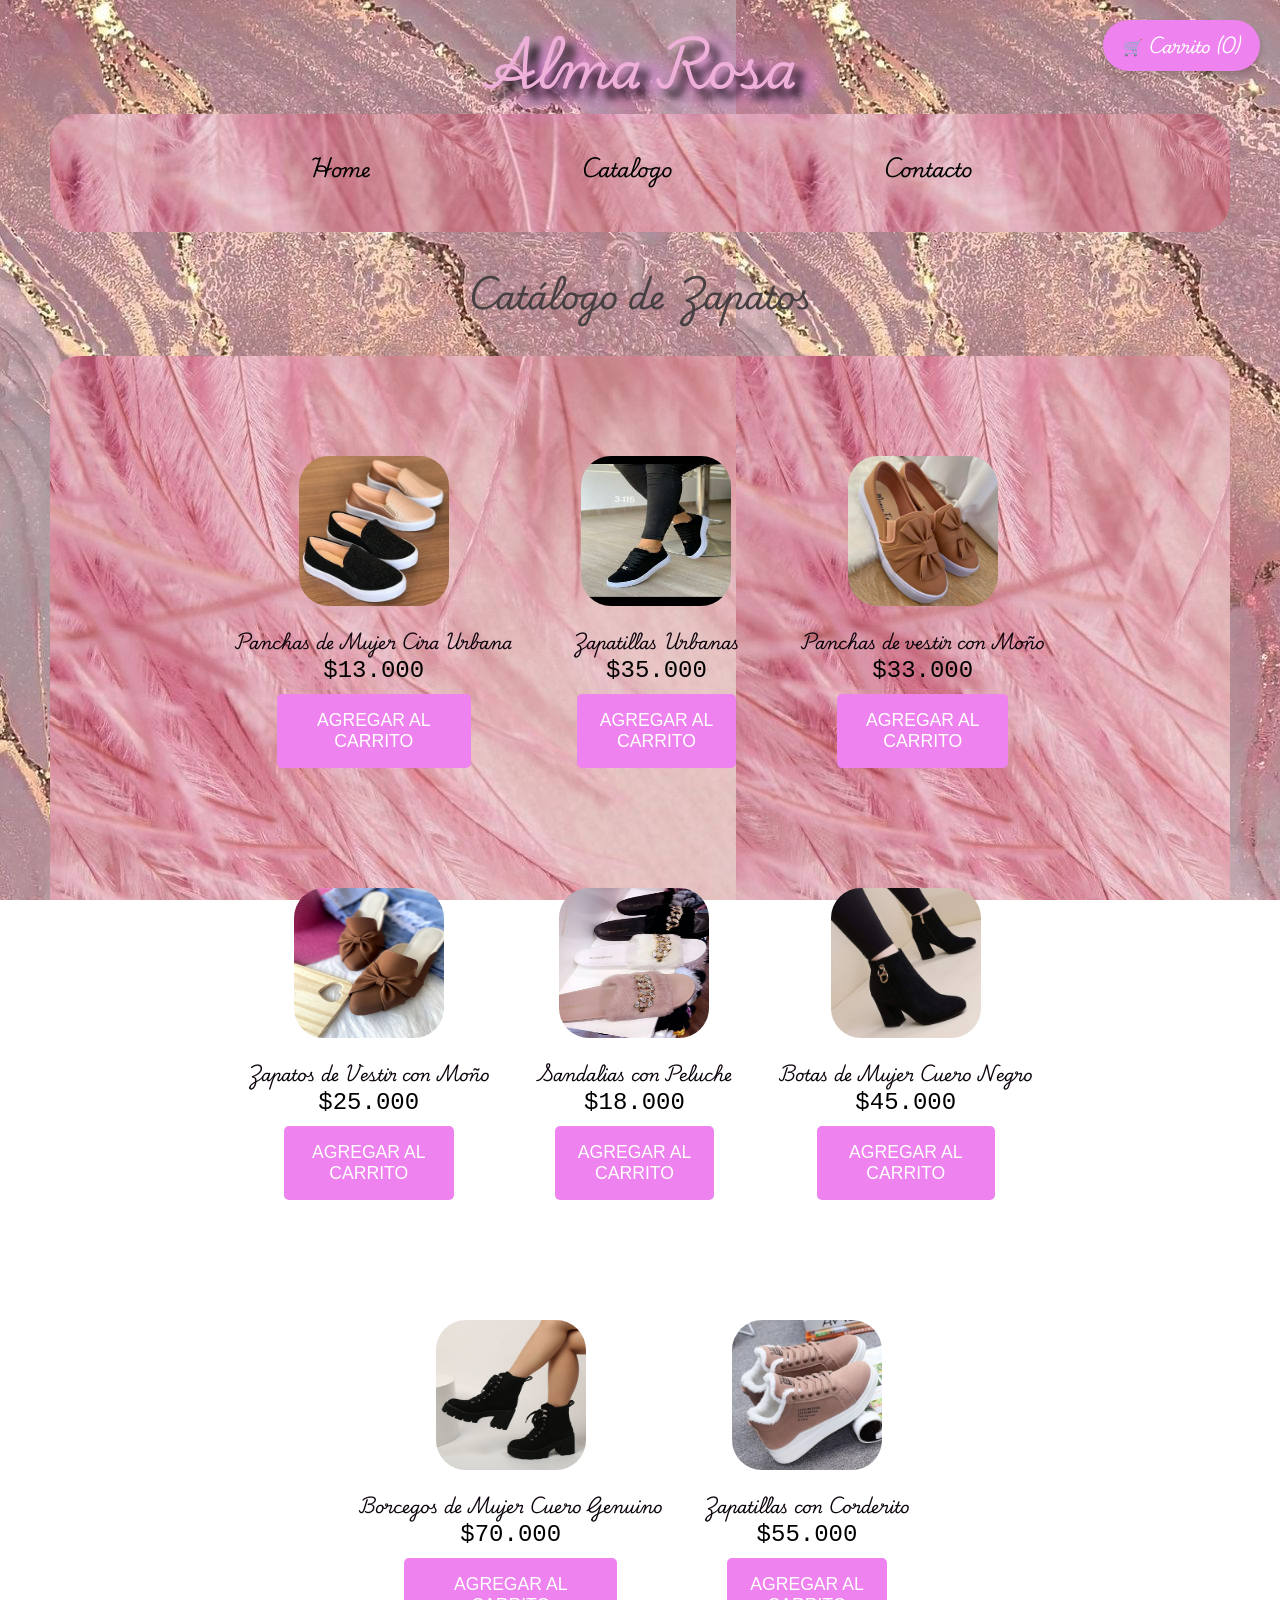
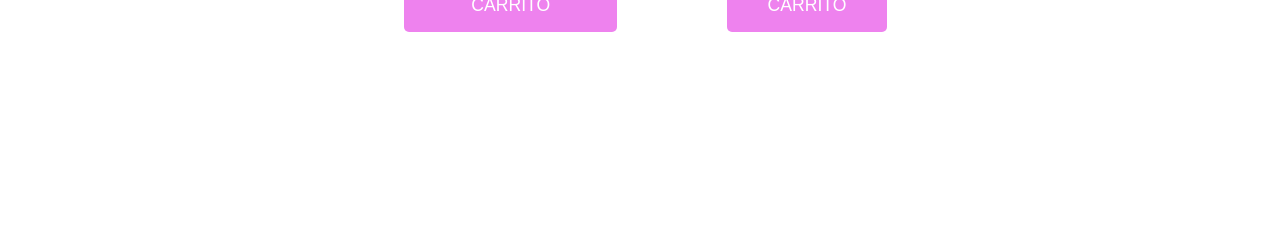
<file: zapatos.html>
<!DOCTYPE html>
<html lang="es">

<head>
    <meta charset="UTF-8">
    <meta name="viewport" content="width=device-width, initial-scale=1.0">
    <title>Zapatos</title>
    <link rel="stylesheet" href="style.css">
    <link rel="shortcut icon" href="rosa.ico.png" type="image/x-icon">
    <link rel="preconnect" href="https://fonts.googleapis.com">
    <link rel="preconnect" href="https://fonts.gstatic.com" crossorigin>
    <link href="https://fonts.googleapis.com/css2?family=Playwrite+IN:wght@100..400&display=swap" rel="stylesheet">
</head>

<body class="page-zapatos">

    <!-- Botón flotante para abrir el carrito -->
    <button id="verCarrito" style="position: fixed; top: 20px; right: 20px; z-index: 999;">
        🛒 Carrito (<span id="cart-count">0</span>)
    </button>

    <!-- Contenedor del carrito -->
    <div id="carrito"
        style="display: none; position: fixed; top: 70px; right: 20px; background: #fff; border: 1px solid #ccc; padding: 10px; width: 300px; z-index: 999;">
        <h3>Carrito de Compras</h3>
        <ul id="lista-carrito"></ul>
        <p>Total: $<span id="total">0</span></p>
        <button id="vaciarCarrito">Vaciar Carrito</button>
        <!-- Opciones de pago -->
        <div id="opciones-pago" style="margin-top: 15px;">
            <h4>Seleccionar método de pago:</h4>
            <label>
                <input type="radio" name="metodo-pago" value="Transferencia" checked>
                Transferencia bancaria
            </label><br>
            <label>
                <input type="radio" name="metodo-pago" value="Tarjeta">
                Tarjeta de crédito/débito
            </label><br><br>
            <button onclick="confirmarCompra()">Confirmar Compra</button>
        </div>
        <button id="cerrarCarrito">Cerrar</button>
    </div>

    <h1 class="titulo">Alma Rosa</h1>
    <header>
        <nav>
            <ul>
               <li><a href="./index.html">Home</a></li>
                <li><a href="./ropa.html">Catalogo</a></li>
                <li><a href="./contacto.html">Contacto</a></li>
            </ul>
        </nav>
    </header>

    <h2>Catálogo de Zapatos</h2>

    <div class="container">
        <!-- Repetido para cada producto -->
        <div class="items">
            <div class="info">
                <img src="assets/img/zapatosmodelos1.jpg" alt="Panchas Cira Urbana">
                <p class="descripcion">Panchas de Mujer Cira Urbana</p>
                <span class="precio">$13.000</span>
                <button>Agregar al Carrito</button>
            </div>
        </div>

        <div class="items">
            <div class="info">
                <img src="assets/img/zapatosmodelo2.jpg" alt="Zapatillas Urbanas">
                <p class="descripcion">Zapatillas Urbanas</p>
                <span class="precio">$35.000</span>
                <button>Agregar al Carrito</button>
            </div>
        </div>

        <div class="items">
            <div class="info">
                <img src="assets/img/zapatomodelo3.jpg" alt="Panchas con Moño">
                <p class="descripcion">Panchas de vestir con Moño</p>
                <span class="precio">$33.000</span>
                <button>Agregar al Carrito</button>
            </div>
        </div>

        <div class="items">
            <div class="info">
                <img src="assets/img/zapatomodelo4.jpg" alt="Zapatos con Moño">
                <p class="descripcion">Zapatos de Vestir con Moño</p>
                <span class="precio">$25.000</span>
                <button>Agregar al Carrito</button>
            </div>
        </div>

        <div class="items">
            <div class="info">
                <img src="assets/img/zapatomodelo9.jpg" alt="Sandalias con Peluche">
                <p class="descripcion">Sandalias con Peluche</p>
                <span class="precio">$18.000</span>
                <button>Agregar al Carrito</button>
            </div>
        </div>

        <div class="items">
            <div class="info">
                <img src="assets/img/zapatomodelo6.jpg" alt="Botas Cuero Negro">
                <p class="descripcion">Botas de Mujer Cuero Negro</p>
                <span class="precio">$45.000</span>
                <button>Agregar al Carrito</button>
            </div>
        </div>

        <div class="items">
            <div class="info">
                <img src="assets/img/zapatomodelo7.jpg" alt="Borcegos Cuero">
                <p class="descripcion">Borcegos de Mujer Cuero Genuino</p>
                <span class="precio">$70.000</span>
                <button>Agregar al Carrito</button>
            </div>
        </div>

        <div class="items">
            <div class="info">
                <img src="assets/img/zapatomodelo8.jpg" alt="Zapatillas con Corderito">
                <p class="descripcion">Zapatillas con Corderito</p>
                <span class="precio">$55.000</span>
                <button>Agregar al Carrito</button>
            </div>
        </div>
    </div>

    <script src="carrito.js"></script>
</body>

</html>
</file>
<file: style.css>
/* --- Estilos de Index.css --- */

/* --------- Reset general --------- */
* {
    box-sizing: border-box;
    margin: 0;
    padding: 0;
}

hr {
  display: none;
}

/* --------- Estilos base --------- */
h2 {
    color: rgb(70, 64, 67);
    font-size: 2rem;
    text-align: center;
    margin: 30px 0;
}

ol  {
   display: flex;
    flex-wrap: wrap;
    justify-content: center;
    background: url(./assets/img/plumas-rosas.jpg) fixed;
    margin: 0 50px 10px;
    border-radius: 10px;
    list-style-type: none;
    padding: 0;
}

.item {
    width: 100%;
    max-width: 350px;
    margin: 0 auto;
}

/* Galería */
.galery {
    display: grid;
    max-width: 1100px;
    gap: 30px;
    justify-content: center;
    margin: 30px auto 80px;
    grid-template-columns: repeat(3, 1fr);
    list-style-type: none;
    padding: 0 20px;
}

/* Botón del carrito */
#verCarrito {
    background-color: #e09bb7;
    border: none;
    padding: 10px 15px;
    border-radius: 20px;
    font-family: 'Playwrite IN', sans-serif;
    font-weight: 400;
    cursor: pointer;
    color: rgb(70, 64, 67);
    box-shadow: 0 2px 6px rgba(0, 0, 0, 0.2);
}

/* Carrito */
#carrito {
    background: #ffe0f0;
    border: 2px solid #d48ca3;
    padding: 20px;
    border-radius: 30px;
    font-family: 'Playwrite IN', sans-serif;
    color: rgb(70, 64, 67);
    max-height: 400px;
    overflow-y: auto;
    width: 300px;
    position: fixed;
    top: 80px;
    right: 20px;
    z-index: 1000;
}

#carrito h3 {
    margin-top: 0;
    font-size: 1.4rem;
    border-bottom: 1px solid #d48ca3;
    padding-bottom: 5px;
    text-align: center;
}

#carrito ul {
    list-style: none;
    padding-left: 0;
}

#carrito li {
    margin-bottom: 10px;
    display: flex;
    justify-content: space-between;
    align-items: center;
}

#carrito button {
    background-color: #e8a7b9;
    border: none;
    border-radius: 10px;
    padding: 5px 10px;
    cursor: pointer;
    color: white;
    font-size: 0.9rem;
    transition: background-color 0.3s ease;
}

#carrito button:hover {
    background-color: #d48ca3;
}


/* ----------- Media Queries ----------- */

/* Tablet (768px a 1023px) */
@media (max-width: 1023px) {
    .galery {
        grid-template-columns: repeat(2, 1fr);
        gap: 20px;
        padding: 0 20px;
    }

    .item {
        max-width: 100%;
    }

    ol {
        margin: 30px;
        padding: 30px;
    }

    #carrito {
        width: 90%;
        right: 5%;
    }

    #verCarrito {
        font-size: 0.9rem;
        padding: 8px 12px;
    }
}

/* Móvil (hasta 767px) */
@media (max-width: 767px) {
    .galery {
        grid-template-columns: 1fr;
        gap: 15px;
        padding: 0 10px;
    }

    .item {
        max-width: 100%;
    }

    ol {
        margin: 15px;
        padding: 20px;
    }

    h2 {
        font-size: 1.5rem;
    }

    #carrito {
        width: 95%;
        top: 60px;
        right: 2.5%;
        padding: 15px;
        font-size: 0.9rem;
    }

    #carrito h3 {
        font-size: 1.2rem;
    }

    #carrito button {
        font-size: 0.85rem;
        padding: 4px 8px;
    }

    #verCarrito {
        font-size: 0.85rem;
        padding: 6px 10px;
        position: fixed;
        top: 10px;
        right: 10px;
    }
}





/* --- Estilos de carteras.css --- */


/*
body {
   margin: 0;
   padding: 0;
   padding-bottom: 100px;

}



.container {
 
   display: flex;
   flex-wrap: wrap;
   background: url(/Assets/img/plumas-rosas.jpg)fixed;
   margin-bottom: 30px;
   border-radius: 30px;
   margin-left: 50px;
   margin-right: 50px;
   


}



.grid {

   display: flex;
   flex-wrap: wrap;
   max-width: 50%;
   gap: 30px;
   justify-content: center;
   align-items:center;
   margin: auto;
   margin-bottom: 80px;
   margin-top: 30px;
   

}

.items {
display: flex;
flex-wrap: wrap;
   margin-top: 30px;
   margin-bottom: 30px;
   align-items: center;
}




img {
    display: flex;
   flex-wrap: wrap;
    width: 150px;
   height: 150px;
   border-radius: 30px;
   align-items: center;
   text-align: center;
   margin: auto;
   
   

}



.info p {
   text-align: center;
   font-family: "Playwrite IN", serif;
   font-size: 1rem;
   color: rgb(14, 4, 14);
align-items: center;
   pointer-events: none;


}

.precio {
   display: flex;
   flex-wrap: wrap;
   justify-content: center;
   text-align: center;
   font-family: 'Courier New', Courier, monospace;
   color: black;
   font-size: 1.5rem;
   

}

.info img {
    transition: transform 0.3s ease;
}

.info img:hover {
    transform: scale(1.5);
    z-index: 2;
}

   

.info button {

   padding: 1rem;
   width: 70%;
   background-color: violet;
   border: none;
   outline: none;
   color: #fff;
   text-transform: uppercase;
   font-size: 1.1rem;
   border-radius: 5px;
   cursor: pointer;
   margin-top: 1px;
   margin-left: 50px;
   justify-items: center;
  
}
   


.titulo{
   border: none;
   
}

/* Botón flotante del carrito 

#verCarrito {
    position: fixed;
    top: 20px;
    right: 20px;
    z-index: 999;
    background-color: violet;
    color: white;
    border: none;
    border-radius: 30px;
    padding: 10px 20px;
    font-family: "Playwrite IN", serif;
    font-size: 1rem;
    cursor: pointer;
    box-shadow: 0 4px 8px rgba(0,0,0,0.2);
    transition: background-color 0.3s ease;
}

#verCarrito:hover {
    background-color: rgb(190, 108, 190);
}

/* Contenedor del carrito 
#carrito {
    display: none;
    position: fixed;
    top: 70px;
    right: 20px;
    background: white;
    border: 2px solid violet;
    border-radius: 15px;
    padding: 20px;
    width: 300px;
    z-index: 999;
    box-shadow: 0 4px 12px rgba(0, 0, 0, 0.3);
    font-family: "Playwrite IN", serif;
}

/* Título del carrito 
#carrito h3 {
    margin-top: 0;
    font-size: 1.4rem;
    text-align: center;
    color: violet;
}

/* Lista de productos en el carrito 
#lista-carrito {
    list-style: none;
    padding: 0;
    margin: 10px 0;
    max-height: 200px;
    overflow-y: auto;
}

#lista-carrito li {
    padding: 5px 0;
    border-bottom: 1px solid #c97cc2fb;
    display: flex;
    justify-content: space-between;
    align-items: center;
}

/* Botón eliminar (X) 
#lista-carrito button {
    background-color: red;
    color: rgb(238, 176, 217);
    border: none;
    padding: 3px 8px;
    border-radius: 5px;
    cursor: pointer;
}

/* Total 
#carrito p {
    text-align: right;
    font-weight: bold;
    margin: 10px 0;
}

/* Botones dentro del carrito 
#carrito button {
    width: 100%;
    margin-top: 10px;
    padding: 10px;
    font-size: 1rem;
    font-family: "Playwrite IN", serif;
    border-radius: 10px;
    cursor: pointer;
    border: none;
    background-color: violet;
    color: white;
    transition: background-color 0.3s ease;
}

#carrito button:hover {
    background-color: rgb(190, 108, 190);
}



/* ===================== MEDIA QUERIES ===================== */

/* Tablets (pantallas hasta 1024px) */
@media (max-width: 1024px) {
    .container {
        margin-left: 20px;
        margin-right: 20px;
        padding: 20px;
    }

    .grid {
        max-width: 100%;
        flex-direction: row;
        justify-content: center;
        gap: 20px;
    }

    .info button {
        margin-left: auto;
        margin-right: auto;
        display: block;
        width: 80%;
    }

    #carrito {
        width: 90%;
        right: 5%;
    }

    #verCarrito {
        padding: 8px 16px;
    }
}

/* Móviles (pantallas hasta 768px) */
@media (max-width: 768px) {
    .container {
        flex-direction: column;
        margin: 10px;
        padding: 10px;
    }

    .grid {
        flex-direction: column;
        align-items: center;
        width: 100%;
        max-width: 100%;
        gap: 15px;
        margin: 20px 0;
    }

    img {
        width: 100px;
        height: 100px;
        margin: 0 auto;
    }

    .info button {
        font-size: 0.9rem;
        padding: 0.8rem;
        width: 90%;
        margin-left: auto;
        margin-right: auto;
        display: block;
    }

    .precio {
        font-size: 1.2rem;
    }

    #carrito {
        width: 95%;
        right: 2.5%;
    }

    #verCarrito {
        top: 10px;
        right: 10px;
        padding: 6px 12px;
        font-size: 0.9rem;
    }

    #carrito h3 {
        font-size: 1.2rem;
    }

    .info p {
        font-size: 0.9rem;
    }
}

/* Pantallas muy pequeñas (hasta 480px) */
@media (max-width: 480px) {
    .info button {
        font-size: 0.8rem;
        padding: 0.7rem;
    }

    .precio {
        font-size: 1rem;
    }

    .grid {
        margin-bottom: 40px;
    }

    #carrito button {
        font-size: 0.9rem;
        padding: 8px;
    }

    #verCarrito {
        font-size: 0.8rem;
    }
}






/* --- Estilos de contaco.css --- */

body {
    background: url(./assets/img/chal-rosa.jpg) fixed;
    margin: 0;
    padding: 0;
    padding-bottom: 100px;
}

h1, h2, ul {
    font-family: "Playwrite IN", serif;
    text-align: center;
}

h1 {
    color: rgb(238, 176, 217);
    font-size: 50px;
    text-shadow: 9px 9px 8px black, 25px 1px 18px violet, 10px 20px 30px violet;
    text-align: center;
}

header {
   
    text-align: center;
}

ul {
    display: flex;
    flex-wrap: wrap;
    background: url(./assets/img/plumas-rosas.jpg) fixed;
    margin: 0 50px 10px 50px;
    border-radius: 10px;
    list-style-type: none;
    padding: 0;
}

li {
    float: left;
}

li a {
    display: flex;
    color: rgb(197, 51, 124);
    padding: 20px;
    font-size: 22px;
    text-decoration: none;
    margin: 0 50px 10px;
    border-radius: 10px;
}

nav li :hover {
    color: rgb(202, 144, 199);
}

.active {
    background-color: rgb(231, 147, 220);
}

/* Contacto específico */
.contacto {
    background: url(./assets/img/plumas-rosas.jpg);
    margin: 50px;
    padding: 30px;
    border-radius: 30px;
    text-align: center;
    color: rgb(70, 64, 67);
}

.contacto p {
    font-size: 1.2rem;
    margin-bottom: 20px;
}

.redes a {
    display: inline-flex;
    align-items: center;
    color: rgb(197, 51, 124);
    background-color: #f8d8e2;
    padding: 10px 20px;
    border-radius: 20px;
    text-decoration: none;
    font-size: 1.2rem;
    margin: 10px;
    transition: transform 0.3s ease;
    box-shadow: 0 2px 6px rgba(0, 0, 0, 0.2);
}

.redes a:hover {
    transform: scale(1.1);
    background-color: #e7b7ce;
}

.redes img {
    width: 24px;
    height: 24px;
    margin-right: 10px;
}

/* Formulario */

p{
    font-family: "Playwrite IN", serif;
    font-size: 25px;
}
.formulario {
    background: rgb(252, 186, 252);
    padding: 40px;
    border-radius: 30px;
    max-width: 600px;
    margin: 50px auto;
    box-shadow: 0 10px 25px rgba(0, 0, 0, 0.1);
    font-family: "Playwrite IN", serif;
}

.formulario h3 {
    text-align: center;
    font-size: 28px;
    color: rgb(197, 51, 124);
    margin-bottom: 30px;
}

.campo {
    margin-bottom: 20px;
}

.campo label {
    display: block;
    margin-bottom: 8px;
    font-weight: 500;
    color: rgb(70, 64, 67);
}

.campo input,
.campo textarea {
    width: 100%;
    padding: 12px 15px;
    font-size: 16px;
    border: 2px solid #d48ca3;
    border-radius: 15px;
    background-color: #fff9fb;
    color: rgb(70, 64, 67);
    box-sizing: border-box;
    transition: border-color 0.3s ease;
}

.campo input:focus,
.campo textarea:focus {
    border-color: rgb(194, 132, 163);
    outline: none;
}

.boton-contenedor {
    text-align: center;
    margin-top: 30px;
}

.formulario button {
    background-color: violet;
    border: none;
    border-radius: 30px;
    padding: 12px 25px;
    color: white;
    font-size: 18px;
    font-weight: bold;
    cursor: pointer;
    transition: background-color 0.3s ease, transform 0.2s ease;
}

.formulario button:hover {
    background-color: #fff8fa;
    transform: scale(1.05);
}

footer {
    background: url(./assets/img/plumas-rosas.jpg) fixed;
    text-align: center;
    padding: 20px;
    margin-top: 60px;
    background-color: #f8d8e2;
    color: rgb(70, 64, 67);
    font-size: 0.9rem;
    border-radius: 10px;
    font-family: 'Playwrite IN', sans-serif;
}


body {
    background: url(./assets/img/chal-rosa.jpg) fixed;
    margin: 0;
    padding: 0;
    padding-bottom: 100px;
}

h1, h2, ul {
    font-family: "Playwrite IN", serif;
    text-align: center;
}

h1 {
    color: rgb(238, 176, 217);
    font-size: 50px;
    text-shadow: 9px 9px 8px black, 25px 1px 18px violet, 10px 20px 30px violet;
}

header {
    text-align: center;
}

/* Navegación 
ul {
    display: flex;
    flex-wrap: wrap;
    justify-content: center;
    background: url(/Assets/img/plumas-rosas.jpg) fixed;
    margin: 0 50px 10px 50px;
    border-radius: 10px;
    list-style-type: none;
    padding: 0;
}

li {
    margin: 10px;
}

li a {
    color: rgb(8, 5, 7);
    padding: 15px 25px;
    font-size: 22px;
    text-decoration: none;
    border-radius: 10px;
    transition: background-color 0.3s ease;
}

nav li a:hover {
    color: rgb(202, 144, 199);
    background-color: rgba(255, 255, 255, 0.1);
}

.active {
    background-color: rgb(231, 147, 220);
}

/* Contacto 
.contacto {
    background: url(/Assets/img/plumas-rosas.jpg);
    margin: 50px;
    padding: 30px;
    border-radius: 30px;
    text-align: center;
    color: rgb(70, 64, 67);
}

.contacto p {
    font-size: 1.2rem;
    margin-bottom: 20px;
}

/* Redes sociales 
.redes a {
    display: inline-flex;
    align-items: center;
    color: rgb(197, 51, 124);
    background-color: #f8d8e2;
    padding: 10px 20px;
    border-radius: 20px;
    text-decoration: none;
    font-size: 1.2rem;
    margin: 10px;
    transition: transform 0.3s ease;
    box-shadow: 0 2px 6px rgba(0, 0, 0, 0.2);
}

.redes a:hover {
    transform: scale(1.1);
    background-color: #e7b7ce;
}

.redes img {
    width: 24px;
    height: 24px;
    margin-right: 10px;
}

/* Formulario */
p {
    font-family: "Playwrite IN", serif;
    font-size: 25px;
}

.formulario {
    background: rgb(252, 186, 252);
    padding: 40px;
    border-radius: 30px;
    max-width: 600px;
    margin: 50px auto;
    box-shadow: 0 10px 25px rgba(0, 0, 0, 0.1);
    font-family: "Playwrite IN", serif;
}

.formulario h3 {
    text-align: center;
    font-size: 28px;
    color: rgb(197, 51, 124);
    margin-bottom: 30px;
}

.campo {
    margin-bottom: 20px;
}

.campo label {
    display: block;
    margin-bottom: 8px;
    font-weight: 500;
    color: rgb(70, 64, 67);
}

.campo input,
.campo textarea {
    width: 100%;
    padding: 12px 15px;
    font-size: 16px;
    border: 2px solid #d48ca3;
    border-radius: 15px;
    background-color: #fff9fb;
    color: rgb(70, 64, 67);
    box-sizing: border-box;
    transition: border-color 0.3s ease;
}

.campo input:focus,
.campo textarea:focus {
    border-color: rgb(194, 132, 163);
    outline: none;
}

.boton-contenedor {
    text-align: center;
    margin-top: 30px;
}

.formulario button {
    background-color: violet;
    border: none;
    border-radius: 30px;
    padding: 12px 25px;
    color: white;
    font-size: 18px;
    font-weight: bold;
    cursor: pointer;
    transition: background-color 0.3s ease, transform 0.2s ease;
}

.formulario button:hover {
    background-color: #fff8fa;
    transform: scale(1.05);
}

/* Footer */
footer {
    background: url(./assets/img/plumas-rosas.jpg) fixed;
    text-align: center;
   margin-bottom: 30px;
    border-radius: 30px;
    margin-left: 50px;
    margin-right: 50px;
    margin-top: 60px;
    background-color: #f8d8e2;
    color: rgb(70, 64, 67);
    font-size: 0.9rem;
    border-radius: 10px;
    font-family: 'Playwrite IN', sans-serif;
}

/* ------------------ MEDIA QUERIES ------------------ */

/* Tablets */
@media (max-width: 768px) {
    h1 {
        font-size: 36px;
    }

    ul {
        flex-direction: column;
        margin: 10px 20px;
    }

    li a {
        font-size: 20px;
        padding: 12px 18px;
        margin: 5px;
    }

    .contacto {
        margin: 20px;
        padding: 20px;
    }

    .formulario {
        padding: 30px;
        margin: 30px auto;
    }

    .formulario h3 {
        font-size: 24px;
    }

    .formulario button {
        font-size: 16px;
    }
}

/* Móviles */
@media (max-width: 480px) {
    h1 {
        font-size: 28px;
        text-shadow: 2px 2px 4px black;
    }

    ul {
        flex-direction: column;
        margin: 10px;
    }

    li a {
        font-size: 18px;
        padding: 10px 15px;
        margin: 5px auto;
        width: 100%;
        justify-content: center;
    }

    .contacto {
        margin: 15px;
        padding: 15px;
    }

    .redes a {
        padding: 8px 12px;
        font-size: 1rem;
    }

    .formulario {
        padding: 20px;
        max-width: 90%;
    }

    .formulario h3 {
        font-size: 20px;
    }

    .formulario button {
        font-size: 14px;
        padding: 10px 20px;
    }

    p {
        font-size: 20px;
    }

    footer {
        font-size: 0.8rem;
        padding: 15px;
    }
}


/* --- Estilos de pantalones.css --- *

body {
    margin: 0;
    padding: 0;
    padding-bottom: 100px;
}



.container {
    display: flex;
    flex-wrap: wrap;
    background: url(/Assets/img/plumas-rosas.jpg) fixed;
    margin: 0 50px 30px 50px;
    border-radius: 30px;
}

.grid {
    display: flex;
    flex-wrap: wrap;
    max-width: 100%;
    gap: 30px;
    justify-content: center;
    align-items: center;
    margin: 30px auto 80px auto;
}

.items {
    display: flex;
    flex-wrap: wrap;
    margin: 30px 0;
    align-items: center;
    justify-content: center;
}

img {
    display: block;
    width: 150px;
    height: 150px;
    border-radius: 30px;
    margin: 20px auto;
}

.info p {
    text-align: center;
    font-family: "Playwrite IN", serif;
    font-size: 1rem;
    color: rgb(14, 4, 14);
    pointer-events: none;
}

.precio {
    display: flex;
    justify-content: center;
    text-align: center;
    font-family: 'Courier New', Courier, monospace;
    color: black;
    font-size: 1.5rem;
}

.info img {
    transition: transform 0.3s ease;
}

.info img:hover {
    transform: scale(1.5);
    z-index: 2;
}

.info button {
    padding: 1rem;
    width: 70%;
    background-color: violet;
    border: none;
    outline: none;
    color: #fff;
    text-transform: uppercase;
    font-size: 1.1rem;
    border-radius: 5px;
    cursor: pointer;
    margin: 10px auto;
    display: block;
}

.titulo {
    border: none;
}

/* Botón flotante del carrito *
#verCarrito {
    position: fixed;
    top: 20px;
    right: 20px;
    z-index: 999;
    background-color: violet;
    color: white;
    border: none;
    border-radius: 30px;
    padding: 10px 20px;
    font-family: "Playwrite IN", serif;
    font-size: 1rem;
    cursor: pointer;
    box-shadow: 0 4px 8px rgba(0,0,0,0.2);
    transition: background-color 0.3s ease;
}

#verCarrito:hover {
    background-color: rgb(190, 108, 190);
}

/* Contenedor del carrito *
#carrito {
    display: none;
    position: fixed;
    top: 70px;
    right: 20px;
    background: white;
    border: 2px solid violet;
    border-radius: 15px;
    padding: 20px;
    width: 300px;
    z-index: 999;
    box-shadow: 0 4px 12px rgba(0, 0, 0, 0.3);
    font-family: "Playwrite IN", serif;
}

/* Título del carrito *
#carrito h3 {
    margin-top: 0;
    font-size: 1.4rem;
    text-align: center;
    color: violet;
}

/* Lista de productos en el carrito *
#lista-carrito {
    list-style: none;
    padding: 0;
    margin: 10px 0;
    max-height: 200px;
    overflow-y: auto;
}

#lista-carrito li {
    padding: 5px 0;
    border-bottom: 1px solid #eee;
    display: flex;
    justify-content: space-between;
    align-items: center;
}

/* Botón eliminar *
#lista-carrito button {
    background-color: red;
    color: white;
    border: none;
    padding: 3px 8px;
    border-radius: 5px;
    cursor: pointer;
}

/* Total *
#carrito p {
    text-align: right;
    font-weight: bold;
    margin: 10px 0;
}

/* Botones dentro del carrito *
#carrito button {
    width: 100%;
    margin-top: 10px;
    padding: 10px;
    font-size: 1rem;
    font-family: "Playwrite IN", serif;
    border-radius: 10px;
    cursor: pointer;
    border: none;
    background-color: violet;
    color: white;
    transition: background-color 0.3s ease;
}

#carrito button:hover {
    background-color: rgb(190, 108, 190);
}

/* -------------------- MEDIA QUERIES -------------------- */

/* Tablets (hasta 768px) */
@media (max-width: 768px) {
    .container {
        margin: 20px;
        flex-direction: column;
    }

    .grid {
        flex-direction: column;
        max-width: 100%;
        gap: 20px;
    }

    img {
        width: 120px;
        height: 120px;
    }

    .info button {
        width: 80%;
        font-size: 1rem;
    }

    #verCarrito {
        top: 10px;
        right: 10px;
        padding: 8px 16px;
        font-size: 0.9rem;
    }

    #carrito {
        width: 90%;
        right: 5%;
    }
}

/* Móviles (hasta 480px) */
@media (max-width: 480px) {
    .info p {
        font-size: 0.9rem;
    }

    .precio {
        font-size: 1.2rem;
    }

    img {
        width: 100px;
        height: 100px;
    }

    .info button {
        font-size: 0.9rem;
        padding: 0.7rem;
        width: 90%;
    }

    #carrito {
        width: 95%;
        right: 2.5%;
    }

    #carrito h3 {
        font-size: 1.2rem;
    }

    #carrito button {
        font-size: 0.9rem;
        padding: 8px;
    }
}


/* --- Estilos de remeras.css --- 

body {
    margin: 0;
    padding: 0;
    padding-bottom: 100px;
}

.container {
    display: flex;
    flex-wrap: wrap;
    background: url(/Assets/img/plumas-rosas.jpg) fixed;
    margin-bottom: 30px;
    border-radius: 30px;
    margin-left: 50px;
    margin-right: 50px;
}

.grid {
    display: flex;
    flex-wrap: wrap;
    max-width: 50%;
    gap: 30px;
    justify-content: center;
    align-items: center;
    margin: auto;
    margin-bottom: 80px;
    margin-top: 30px;
}

.items {
    display: flex;
    flex-wrap: wrap;
    margin-top: 30px;
    margin-bottom: 30px;
    align-items: center;
}

img {
    display: block;
    width: 150px;
    height: 150px;
    border-radius: 30px;
    margin: auto;
}

.info p {
    text-align: center;
    font-family: "Playwrite IN", serif;
    font-size: 0.90rem;
    color: rgb(14, 4, 14);
    pointer-events: none;
}

.precio {
    display: flex;
    justify-content: center;
    text-align: center;
    font-family: 'Courier New', Courier, monospace;
    color: black;
    font-size: 1.5rem;
}

.info img {
    transition: transform 0.3s ease;
}

.info img:hover {
    transform: scale(1.5);
    z-index: 2;
}

.info button {
    padding: 1rem;
    width: 70%;
    background-color: violet;
    border: none;
    outline: none;
    color: #fff;
    text-transform: uppercase;
    font-size: 1.1rem;
    border-radius: 5px;
    cursor: pointer;
    margin: 10px auto;
    display: block;
}

.titulo {
    border: none;
}

/* Botón flotante del carrito 
#verCarrito {
    position: fixed;
    top: 20px;
    right: 20px;
    z-index: 999;
    background-color: violet;
    color: white;
    border: none;
    border-radius: 30px;
    padding: 10px 20px;
    font-family: "Playwrite IN", serif;
    font-size: 1rem;
    cursor: pointer;
    box-shadow: 0 4px 8px rgba(0,0,0,0.2);
    transition: background-color 0.3s ease;
}

#verCarrito:hover {
    background-color: rgb(190, 108, 190);
}

/* Contenedor del carrito 
#carrito {
    display: none;
    position: fixed;
    top: 70px;
    right: 20px;
    background: white;
    border: 2px solid violet;
    border-radius: 15px;
    padding: 20px;
    width: 300px;
    z-index: 999;
    box-shadow: 0 4px 12px rgba(0, 0, 0, 0.3);
    font-family: "Playwrite IN", serif;
}

#carrito h3 {
    margin-top: 0;
    font-size: 1.4rem;
    text-align: center;
    color: violet;
}

#lista-carrito {
    list-style: none;
    padding: 0;
    margin: 10px 0;
    max-height: 200px;
    overflow-y: auto;
}

#lista-carrito li {
    padding: 5px 0;
    border-bottom: 1px solid #eee;
    display: flex;
    justify-content: space-between;
    align-items: center;
}

#lista-carrito button {
    background-color: red;
    color: white;
    border: none;
    padding: 3px 8px;
    border-radius: 5px;
    cursor: pointer;
}

#carrito p {
    text-align: right;
    font-weight: bold;
    margin: 10px 0;
}

#carrito button {
    width: 100%;
    margin-top: 10px;
    padding: 10px;
    font-size: 1rem;
    font-family: "Playwrite IN", serif;
    border-radius: 10px;
    cursor: pointer;
    border: none;
    background-color: violet;
    color: white;
    transition: background-color 0.3s ease;
}

#carrito button:hover {
    background-color: rgb(190, 108, 190);
}

/* ========== MEDIA QUERIES RESPONSIVE ========== */

/* Tablets (hasta 1024px) */
@media (max-width: 1024px) {
    .container {
        margin-left: 20px;
        margin-right: 20px;
    }

    .grid {
        max-width: 100%;
        gap: 20px;
    }

    .info button {
        width: 80%;
        margin: 10px auto;
    }

    #carrito {
        width: 90%;
        right: 5%;
    }
}

/* Móviles (hasta 768px) */
@media (max-width: 768px) {
    .container {
        flex-direction: column;
        margin: 10px;
    }

    .grid {
        flex-direction: column;
        max-width: 100%;
        margin: 20px auto;
    }

    .items {
        flex-direction: column;
        align-items: center;
    }

    img {
        width: 120px;
        height: 120px;
        margin: auto;
    }

    .info p {
        font-size: 0.9rem;
    }

    .precio {
        font-size: 1.2rem;
    }

    .info button {
        font-size: 0.9rem;
        width: 90%;
        margin: 10px auto;
    }

    #verCarrito {
        top: 10px;
        right: 10px;
        padding: 8px 16px;
        font-size: 0.9rem;
    }

    #carrito {
        width: 95%;
        right: 2.5%;
        top: 60px;
    }

    #carrito h3 {
        font-size: 1.2rem;
    }
}

/* Móviles pequeños (hasta 480px) */
@media (max-width: 480px) {
    .info button {
        font-size: 0.8rem;
        padding: 0.7rem;
    }

    .precio {
        font-size: 1rem;
    }

    img {
        width: 100px;
        height: 100px;
    }

    #verCarrito {
        font-size: 0.8rem;
        padding: 6px 12px;
    }

    #carrito button {
        font-size: 0.9rem;
        padding: 8px;
    }
}


/* --- Estilos de Ropa.css --- */
/* o puede ser chal-rosa.jpg*/
header{
    display: flex;
    flex-wrap: wrap;
    background: url(./assets/img/plumas-rosas.jpg) fixed;
    margin-bottom: 30px;
    border-radius: 30px;
    margin-left: 50px;
    margin-right: 50px;
}

body {
   margin: 0;
   padding: 0;
   padding-bottom: 100px;

}


/* Título principal */
.titulo {
   color: rgb(238, 176, 217);
    font-size: 50px top 15px;
    border: none;
    text-shadow: 9px 9px 8px black, 25px 1px 18px violet, 10px 20px 30px violet;
    text-align: center;
    
}





.active {
   background: rgb(231, 147, 220);
}


/* Contenedor principal con fondo */
.container, .Contenedor {
    margin: 50px;
    padding: 50px;
    background: url(./assets/img/plumas-rosas.jpg) fixed;
    background-size: cover;
    border-radius: 30px;
    display:flex;
    flex-wrap:wrap;
    justify-content: center;
    gap: 30px;
}

/* Estilo para cada ítem de catálogo */
.grid {
    background:url(./assets/img/plumas-rosas.jpg);
    border-radius: 30px;
    box-shadow: 0 2px 8px rgba(0,0,0,0.1);
    width: 200px;
    text-align: center;
    overflow:hidden;
    text-decoration: none;
    transition: transform 0.3s ease;
}

.grid:hover {
    transform: scale(1.5);
}

/* Imagen */
.grid img {
    width: 150px;
    height: 150px;
    object-fit: cover;
    border-bottom: 2px solid #d48ca3;
    border-top-left-radius: 30px;
    border-top-right-radius: 30px;
}

/* Texto debajo de la imagen */
.grid p {
    margin: 0;
    padding: 15px;
    font-size: 1.2rem;
    color: rgb(70, 64, 67);
    font-family: 'Playwrite IN', sans-serif;
    font-weight: 400;
    cursor: pointer;
    color: rgb(70, 64, 67);
    box-shadow: 0 2px 6px rgba(0, 0, 0, 0.2);
}




/* -------------------- CORRECCIÓN DE ESTILOS BASE -------------------- *

body {
    margin: 0;
    padding: 0;
    padding-bottom: 100px;
}

/* Título principal *
.titulo {
    color: rgb(238, 176, 217);
    font-size: 50px;
    margin-top: 15px;
    border: none;
    text-shadow: 9px 9px 8px black, 25px 1px 18px violet, 10px 20px 30px violet;
    text-align: center;
}

/* Navegación *
nav ul {
    list-style-type: none;
    padding: 0;
    margin: 0;
}

nav ul li a {
    display: block;
    background: url(/Assets/img/plumas-rosas.jpg) fixed;
    border-radius: 10px;
    margin: 10px 50px;
    padding: 10px;
    text-decoration: none;
    color: black;
    font-family: 'Playwrite IN', sans-serif;
    text-align: center;
}

.active {
    background: rgb(231, 147, 220);
}

/* Contenedor principal *
.container, .Contenedor {
    margin: 50px;
    padding: 50px;
    background: url(/Assets/img/plumas-rosas.jpg) fixed;
    background-size: cover;
    border-radius: 30px;
    display: flex;
    flex-wrap: wrap;
    justify-content: center;
    gap: 30px;
}

/* Ítems del catálogo *
.grid {
    background: url(/Assets/img/plumas-rosas.jpg);
    border-radius: 30px;
    box-shadow: 0 2px 8px rgba(0, 0, 0, 0.1);
    width: 200px;
    text-align: center;
    overflow: hidden;
    text-decoration: none;
    transition: transform 0.3s ease;
}

.grid:hover {
    transform: scale(1.5);
}

/* Imágenes *
.grid img {
    width: 150px;
    height: 150px;
    object-fit: cover;
    border-bottom: 2px solid #d48ca3;
    border-top-left-radius: 30px;
    border-top-right-radius: 30px;
}

/* Texto debajo de la imagen *
.grid p {
    margin: 0;
    padding: 15px;
    font-size: 1.2rem;
    color: rgb(70, 64, 67);
    font-family: 'Playwrite IN', sans-serif;
}

/* Footer *
footer {
    background: url(/Assets/img/plumas-rosas.jpg) fixed;
    text-align: center;
   margin-bottom: 30px;
    border-radius: 30px;
    margin-left: 50px;
    margin-right: 50px;
    margin-top: 60px;
    background-color: #f8d8e2;
    color: rgb(70, 64, 67);
    font-size: 0.9rem;
    border-radius: 10px;
    font-family: 'Playwrite IN', sans-serif;
}

/* -------------------- MEDIA QUERIES RESPONSIVE -------------------- */

/* Tablets */
@media (max-width: 1024px) {
    .container, .Contenedor {
        margin: 20px;
        padding: 30px;
    }

    .grid {
        width: 45%;
    }

    .titulo {
        font-size: 40px;
    }

    nav ul li a {
        margin: 10px 30px;
    }
}

/* Móviles */
@media (max-width: 768px) {
    .container, .Contenedor {
        margin: 10px;
        padding: 20px;
        flex-direction: column;
        align-items: center;
    }

    .grid {
        width: 90%;
    }

    .grid img {
        width: 100px;
        height: 100px;
    }

    .grid p {
        font-size: 1rem;
    }

    .titulo {
        font-size: 32px;
    }

    nav ul li a {
        margin: 5px 15px;
        font-size: 0.95rem;
    }

    footer.piedepagina {
        font-size: 0.8rem;
        padding: 15px;
    }
}


/* --- Estilos de style.css --- */

* {
    box-sizing: border-box;
}

body {
    background: url(./assets/img/chal-rosa.jpg) fixed;
    margin: 0;
    padding: 0;
    padding-bottom: 100px;
}

h1, h2, ul {
    font-family: "Playwrite IN", serif;
    text-align: center;
}

header {
    text-align: center;
}

h1 {
    color: rgb(238, 176, 217);
    font-size: 50px;
    text-shadow: 9px 9px 8px black, 25px 1px 18px violet, 10px 20px 30px violet;
    text-align: center;
    margin-top: 15px;
}

.active {
    background-color: rgb(231, 147, 220);
}

/* NAV */
ul {
    display: flex;
    flex-wrap: wrap;
    justify-content: center;
    background: url(./assets/img/plumas-rosas.jpg) fixed;
    margin: 0 50px 10px;
    border-radius: 10px;
    list-style-type: none;
    padding: 0;
}

li {
    margin: 10px;
}

li a {display: block;
    align-items: center;
    justify-content: center;
    color: rgb(8, 5, 7);
    text-align: center;
    padding: 20px;
    font-size: 22px;
    text-decoration: none;
    border-radius: 10px;
   margin: 0 50px 10px;;
}

nav li a:hover {
    color: aliceblue;
}

/* FOOTER */
footer {
    background: url(./assets/img/plumas-rosas.jpg) fixed;
    text-align: center;
    padding: 20px;
    margin-top: 60px;
    background-color: #f8d8e2;
    color: rgb(70, 64, 67);
    font-size: 0.9rem;
    border-radius: 10px;
    font-family: 'Playwrite IN', sans-serif;
}

/* ------------------ MEDIA QUERIES ------------------ */

/* Tablets */
@media (max-width: 768px) {
    h1 {
        font-size: 36px;
        text-shadow: 5px 5px 5px black, 10px 1px 10px violet;
    }

    h2, h3 {
        font-size: 22px;
    }

    ul {
        flex-direction: column;
        margin: 0 20px;
        padding: 10px;
    }

    li a {
        margin: 10px 0;
        padding: 15px;
        font-size: 18px;
        justify-content: center;
    }

    footer {
        font-size: 0.8rem;
        padding: 15px;
    }
}

/* Móviles */
@media (max-width: 480px) {
    h1 {
        font-size: 28px;
        text-shadow: 3px 3px 3px black, 5px 1px 5px violet;
    }

     ul {
        flex-direction: column;
        margin: 0 10px;
        padding: 5px;
    }

    li a {
        margin: 8px 0;
        padding: 12px;
        font-size: 16px;
    }

    footer {
        font-size: 0.75rem;
        padding: 10px;
    }
}

/* --- Estilos de zapatos.css --- */

body {
    margin: 0;
    padding: 0;
    padding-bottom: 100px;
}

.container {
    display: flex;
    flex-wrap: wrap;
    background: url(./assets/img/plumas-rosas.jpg) fixed;
    margin: 0 50px 30px 50px;
    border-radius: 30px;
}

.grid {
    display: flex;
    flex-wrap: wrap;
    max-width: 50%;
    gap: 30px;
    justify-content: center;
    align-items: center;
    margin: 30px auto 80px auto;
}

.items {
    display: flex;
    flex-wrap: wrap;
    margin: 30px 0;
    align-items: center;
}

img {
    display: block;
    width: 150px;
    height: 150px;
    border-radius: 30px;
    margin: 20px auto;
}

.info p {
    text-align: center;
    font-family: "Playwrite IN", serif;
    font-size: 1rem;
    color: rgb(14, 4, 14);
    pointer-events: none;
}

.precio {
    display: flex;
    justify-content: center;
    text-align: center;
    font-family: 'Courier New', Courier, monospace;
    color: black;
    font-size: 1.5rem;
}

.info img {
    transition: transform 0.3s ease;
}

.info img:hover {
    transform: scale(1.5);
    z-index: 2;
}



.info button {
    padding: 1rem;
    width: 70%;
    background-color: violet;
    border: none;
    outline: none;
    color: #ffffff;
    text-transform: uppercase;
    font-size: 1.1rem;
    border-radius: 5px;
    cursor: pointer;
    margin: 10px auto;
    display: block;
    transition: background-color 0.3s, box-shadow 0.3s;

}

.info button:hover {
    background-color: rgb(126, 89, 126); /* color al hacer hover */
    box-shadow: 0 4px 12px rgba(0, 0, 0, 0.3); /* sombra al hacer hover */
}


.titulo {
    border: none;
}

/* Botón flotante del carrito */
#verCarrito {
    position: fixed;
    top: 20px;
    right: 20px;
    z-index: 999;
    background-color: violet;
    color: rgb(255, 255, 255);
    border: none;
    border-radius: 30px;
    padding: 10px 20px;
    font-family: "Playwrite IN", serif;
    font-size: 1rem;
    cursor: pointer;
    box-shadow: 0 4px 8px rgba(0,0,0,0.2);
    transition: background-color 0.3s ease;
}

#verCarrito:hover {
    background-color: rgb(190, 108, 190);
}

/* Contenedor del carrito */
#carrito {
    display: none;
    position: fixed;
    top: 70px;
    right: 20px;
    background: #ffe0f0;
    border: 2px solid violet;
    border-radius: 15px;
    padding: 20px;
    width: 300px;
    z-index: 999;
    box-shadow: 0 4px 12px rgba(0, 0, 0, 0.3);
    font-family: "Playwrite IN", serif;
}

#carrito h3 {
    margin-top: 0;
    font-size: 1.4rem;
    text-align: center;
    color: violet;
}

#lista-carrito {
    list-style: none;
    padding: 0;
    margin: 10px 0;
    max-height: 200px;
    overflow-y: auto;
    
}

#lista-carrito li {
    padding: 5px 0;
    border-bottom: 1px solid #e09bb7;;
    display: flex;
    justify-content: space-between;
    align-items: center;
    
}

#lista-carrito button {
    background-color: rgb(238, 176, 217);
    color: rgb(194, 153, 153);
    border: none;
    padding: 3px 8px;
    border-radius: 5px;
    cursor: pointer;
}

#carrito p {
    text-align: right;
    font-weight: bold;
    margin: 10px 0;
}

#carrito button {
    width: 70%;
    margin-top: 10px;
    padding: 10px;
    font-size: 0.8rem;
    font-family: "Playwrite IN", serif;
    border-radius: 10px;
    cursor: pointer;
    border: none;
    background-color: violet;
    color: rgb(238, 231, 231);
    transition: background-color 0.3s ease;
}

#carrito button:hover {
    background-color: rgb(190, 108, 190);
}

/* ---------------- MEDIA QUERIES RESPONSIVE ---------------- */

/* Tablets (hasta 768px) */
@media (max-width: 768px) {
    .container {
        margin: 10px;
        flex-direction: column;
    }

    .grid {
        max-width: 100%;
        flex-direction: column;
        gap: 20px;
    }

    .items {
        flex-direction: column;
        align-items: center;
    }

    img {
        width: 120px;
        height: 120px;
        margin: 20px auto;
    }

    .info button {
        width: 80%;
        font-size: 1rem;
    }

    #verCarrito {
        top: 10px;
        right: 10px;
        padding: 8px 16px;
        font-size: 0.9rem;
    }

    #carrito {
        width: 90%;
        right: 5%;
    }
}

/* Móviles pequeños (hasta 480px) */
@media (max-width: 480px) {
    .info p {
        font-size: 0.9rem;
    }

    .precio {
        font-size: 1.2rem;
    }

    img {
        width: 100px;
        height: 100px;
    }

    .info button {
        font-size: 0.9rem;
        padding: 0.7rem;
        width: 90%;
    }

    #carrito {
        width: 95%;
        right: 2.5%;
    }

    #carrito h3 {
        font-size: 1.2rem;
    }

    #carrito button {
        font-size: 0.9rem;
        padding: 8px;
    }
}



/* --- Correcciones globales para nav y títulos --- */
body[class^="page-"] header {
  display: flex;
  justify-content: center;
  align-items: center;
  padding: 10px 0;
}

body[class^="page-"] nav ul {
  display: flex;
  justify-content: center;
  gap: 40px;
  list-style: none;
  padding: 0;
  margin: 0;
  background: url(./assets/img/plumas-rosas.jpg) fixed;
  border-radius: 10px;
}

body[class^="page-"] nav ul li a {
  font-size: 1.2rem;
  text-decoration: none;
  color: black;
  padding: 15px 25px;
  border-radius: 10px;
}

body[class^="page-"] h2 {
  font-size: 2rem;
  color: rgb(70, 64, 67);
  text-align: center;
  margin: 30px 0;
}

/* --- Restaurar tamaño grande para imágenes del home --- */
body.page-index .galery {
  display: flex;
  flex-wrap: wrap;
  justify-content: center;
  gap: 40px;
  max-width: 1400px;
  margin: 30px auto;
  padding: 0 20px;
  list-style-type: none;
}

body.page-index .galery li {
  list-style: none;
  flex: 1 1 30%;
  max-width: 450px;
  display: flex;
  justify-content: center;
}

body.page-index .galery .item {
  width: 100%;
  height: auto;
  border-radius: 30px;
  object-fit: cover;
  box-shadow: 0 4px 12px rgba(0, 0, 0, 0.2);
}

/* --- Restaurar tamaño grande para imágenes del home --- */
body.page-index .galery {
  display: flex;
  flex-wrap: wrap;
  justify-content: center;
  gap: 40px;
  max-width: 1400px;
  margin: 30px auto;
  padding: 0 20px;
  list-style-type: none;
}

body.page-index .galery li {
  list-style: none;
  flex: 1 1 30%;
  max-width: 450px;
  display: flex;
  justify-content: center;
}

body.page-index .galery .item {
  width: 100%;
  height: auto;
  border-radius: 30px;
  object-fit: cover;
  box-shadow: 0 4px 12px rgba(0, 0, 0, 0.2);
}
</file>
